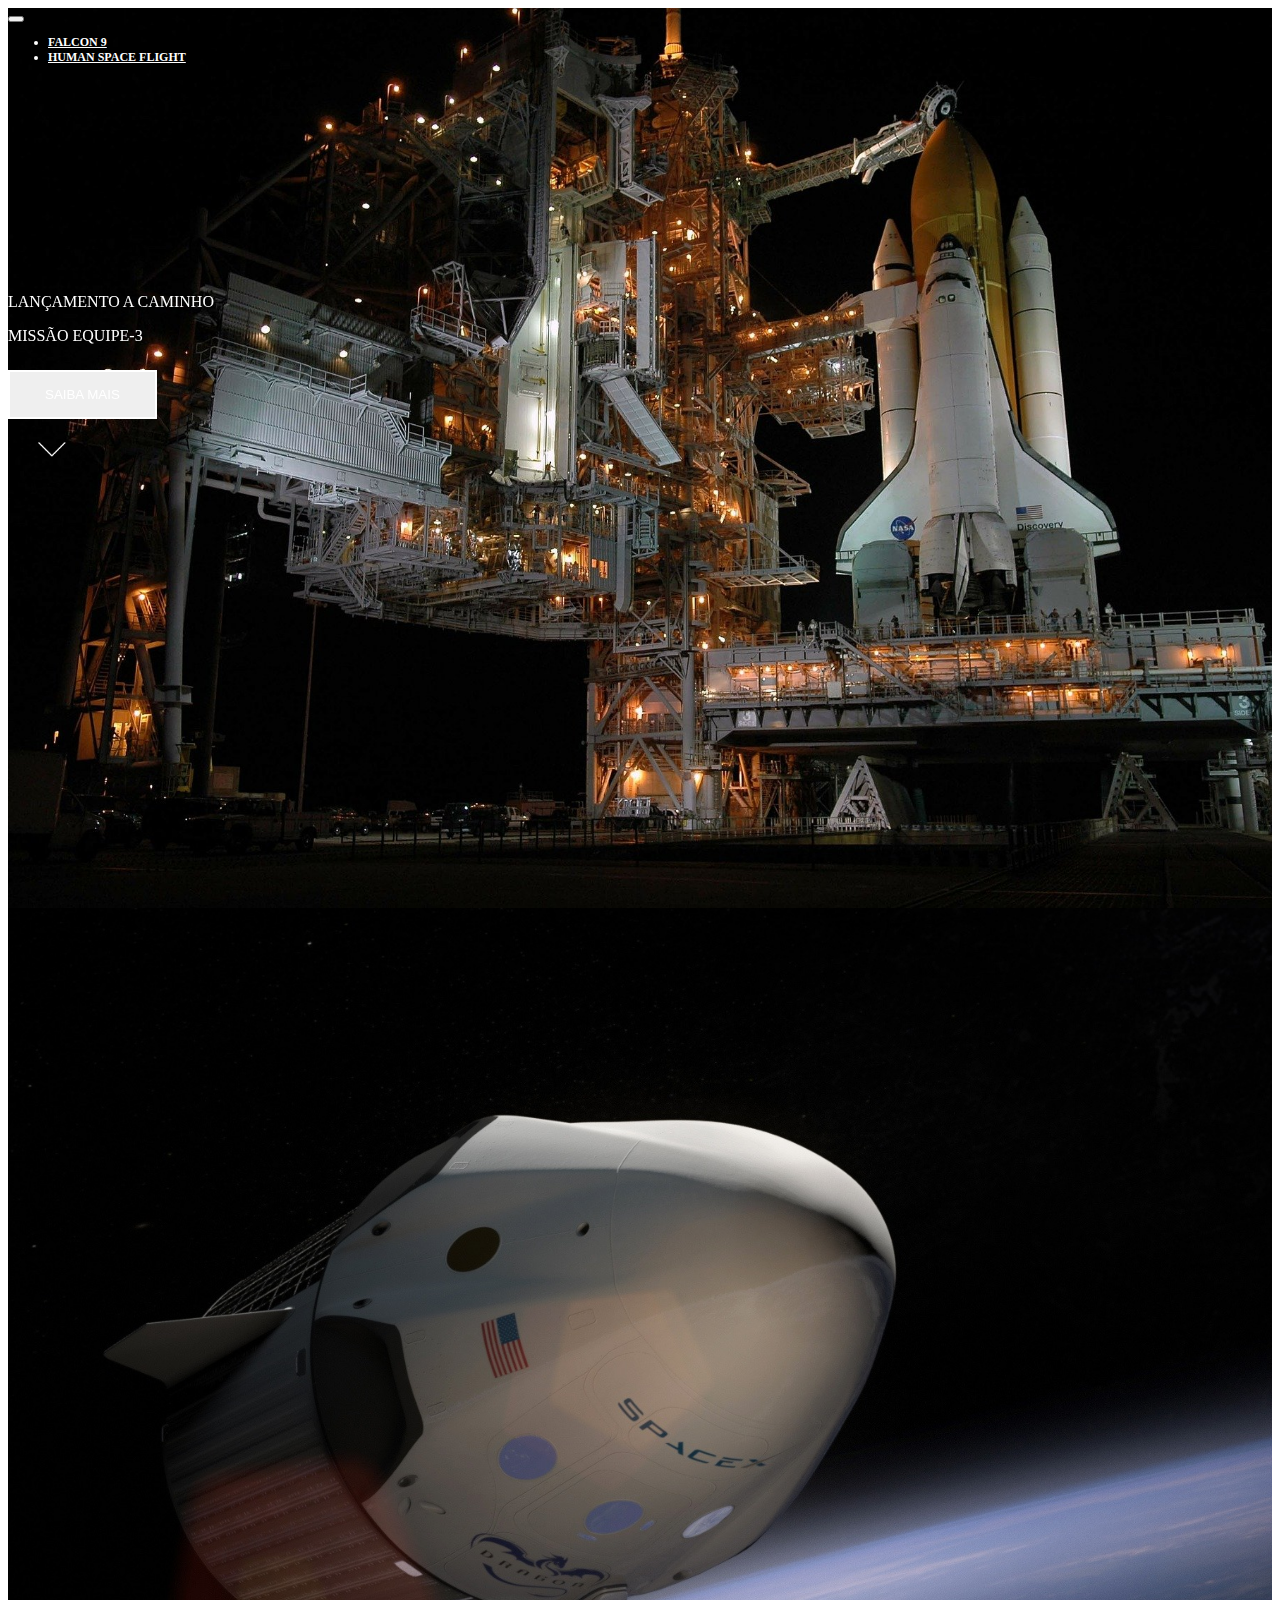
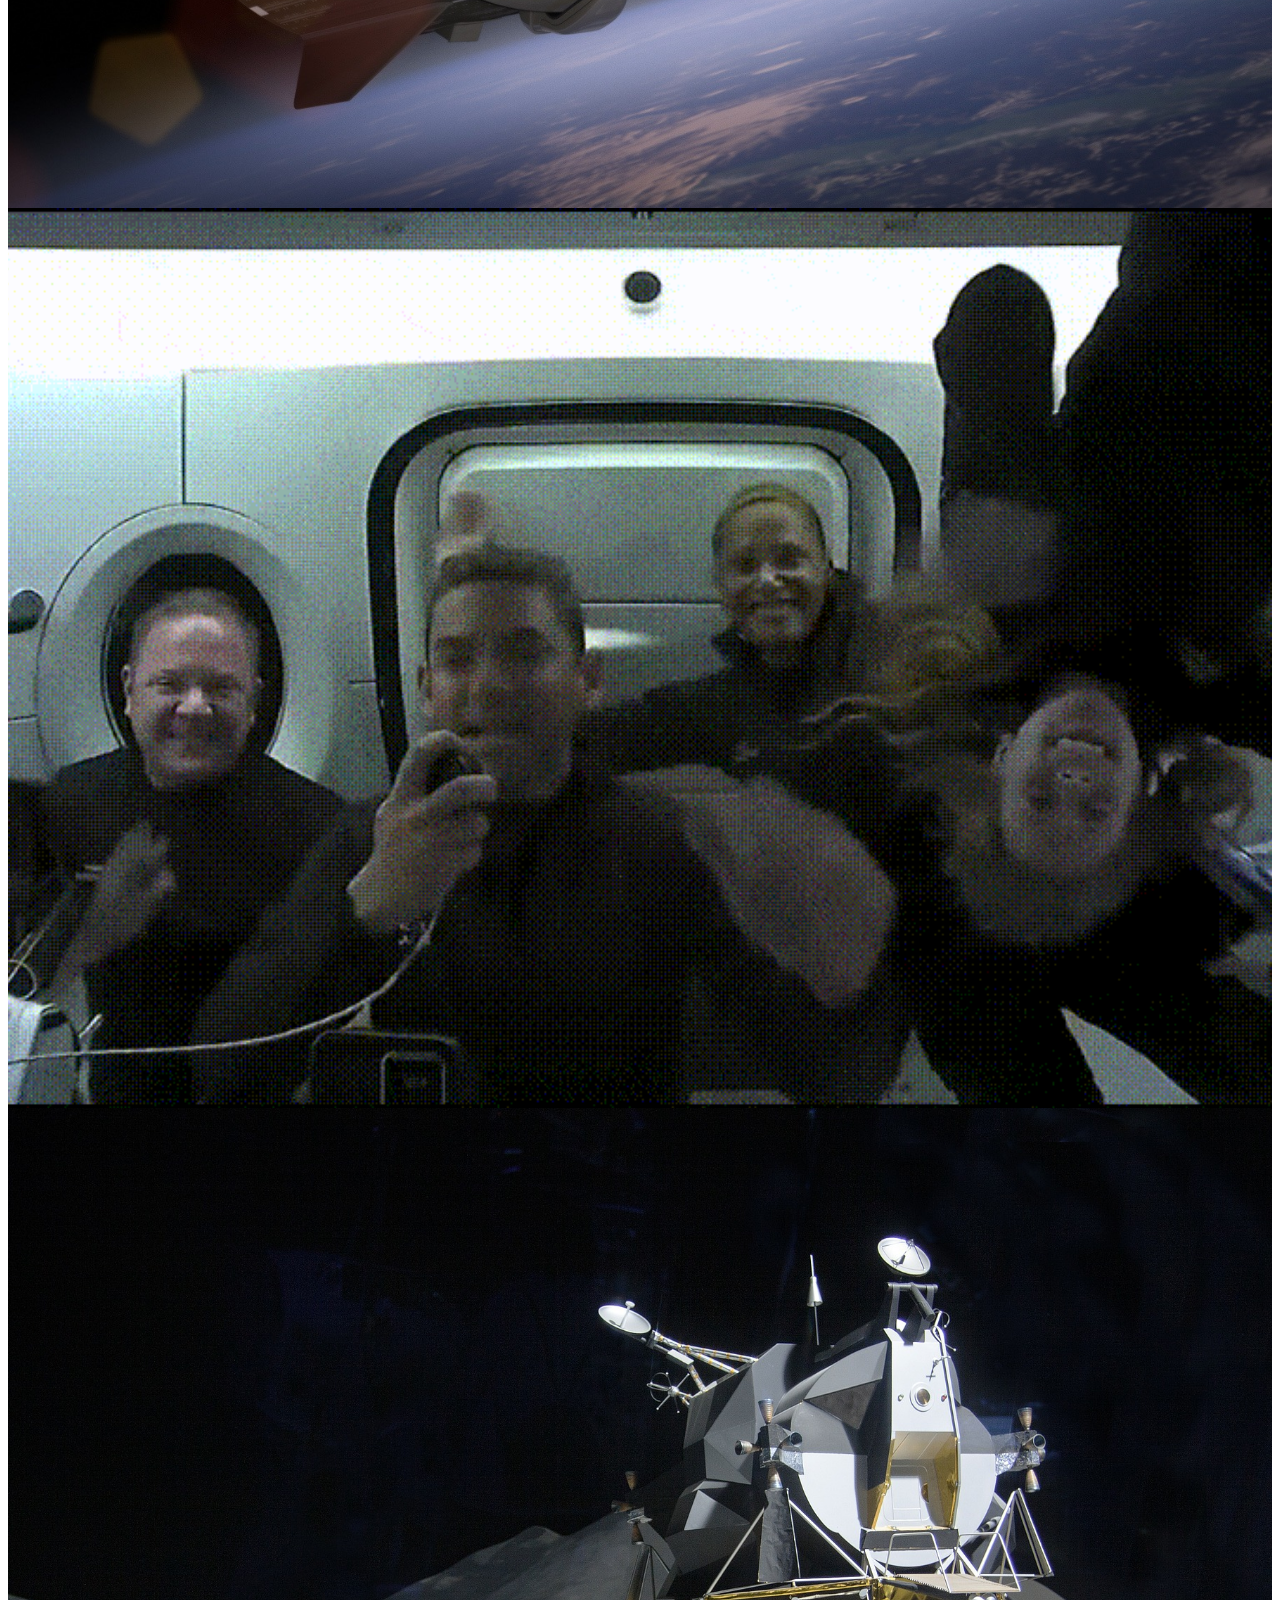
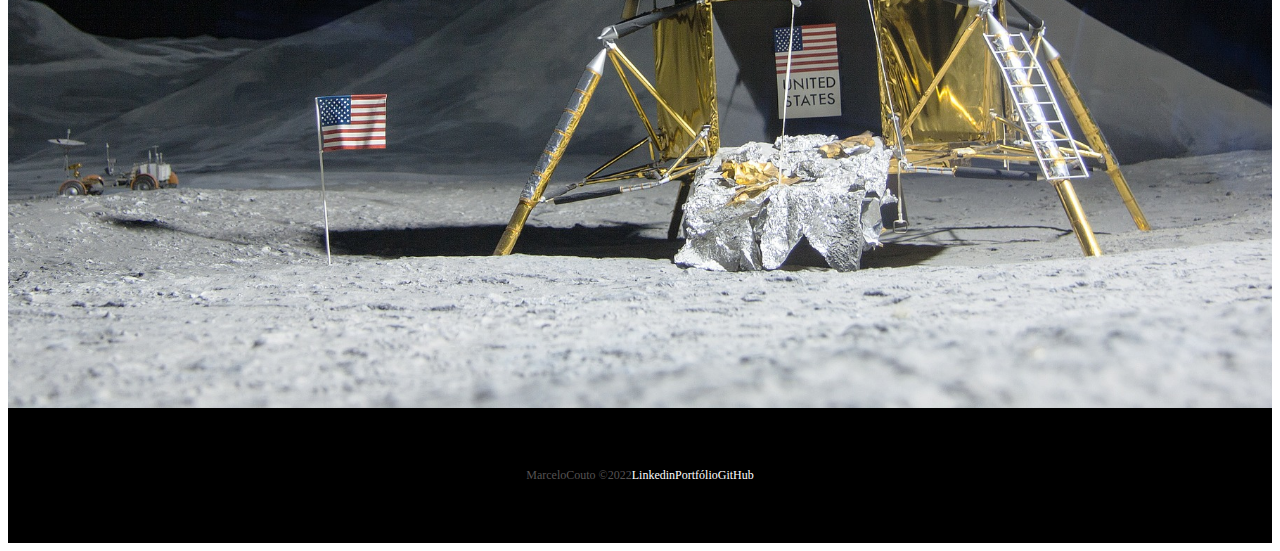
<file: index.html>
<!DOCTYPE html>
<html lang="pt-br">

<head>
  <meta charset="UTF-8">
  <meta http-equiv="X-UA-Compatible" content="IE=edge">
  <meta name="viewport" content="width=device-width, initial-scale=1.0">

  <!--Bootstrap Css-->
  <link href="https://cdn.jsdelivr.net/npm/bootstrap@5.1.3/dist/css/bootstrap.min.css" rel="stylesheet"
    integrity="sha384-1BmE4kWBq78iYhFldvKuhfTAU6auU8tT94WrHftjDbrCEXSU1oBoqyl2QvZ6jIW3" crossorigin="anonymous">

  <!--Lib Text Css-->
  <link rel="stylesheet" href="https://unpkg.com/aos@next/dist/aos.css" />

  <!--Favicon-->
  <link rel="shortcut icon" href="./images/rocket-fill.svg" type="image/x-icon">

  <!--Link do Css-->
  <link rel="stylesheet" href="./css/style.css">

  <title>SpaceX - Home</title>
</head>

<body>

  <div class="container-fluid container00 container01">
    <div class="container">
      <header class="header">
        <nav class="navbar navbar-expand-lg navbar-dark bg-transparent pt-4">
          <div class="container-fluid">
            <button class="navbar-toggler" type="button" data-bs-toggle="collapse" data-bs-target="#navbarNav"
              aria-controls="navbarNav" aria-expanded="false" aria-label="Toggle navigation">
              <span class="navbar-toggler-icon"></span>
            </button>
            <div class="collapse navbar-collapse" id="navbarNav">
              <ul class="navbar-nav">
                <li class="nav-item">
                  <a class="nav-link active" aria-current="page" href="/falcon9.html" id="navItem">FALCON 9</a>
                </li>
                <li class="nav-item">
                  <a class="nav-link active" href="/humanSpaceflight.html" id="navItem">HUMAN SPACE FLIGHT</a>
                </li>
              </ul>
            </div>
        </nav>
      </header>
    </div>

    <div class="container titlePadding" data-aos="fade-up" data-aos-duration="1500">
      <p class="h5" id="launchComing">LANÇAMENTO A CAMINHO</p>

      <P class="h1 mediumTitle">MISSÃO EQUIPE-3</P>

      <button type="button" class="btn btn-outline-light mt-5" id="button">SAIBA MAIS</button>

      <div class="container text-center">
        <img src="./images/home/arrowDown.gif" alt="arrowDown" class="arrowDown">
      </div>
    </div>
  </div>

  <div class="container-fluid container00 container02">
    <div class="container titlePadding" data-aos="fade-right" data-aos-duration="1500">
      <p class="h5" id="launchComing">MISSÃO CONCLUÍDA</p>

      <P class="h1 shortTitle">MISSÃO EQUIPE-2 RETORNOU PARA A TERRA</P>

      <button type="button" class="btn btn-outline-light mt-5" id="button">SAIBA MAIS</button>
    </div>
  </div>

  <div class="container-fluid container00 container03">
    <div class="container titlePadding" data-aos="fade-down" data-aos-duration="1500">
      <p class="h5" id="launchComing">MISSÃO CONCLUÍDA</p>

      <P class="h1 shortTitle">DRAGON RETORNOU PARA A TERRA</P>

      <button type="button" class="btn btn-outline-light mt-5" id="button">SAIBA MAIS</button>
    </div>
  </div>

  <div class="container-fluid container00 container04">
    <div class="container titlePadding" data-aos="fade-down-right" data-aos-duration="1500">
      <p class="h1 mediumTitle">STARSHIP POUSA ASTRONAUTAS DA NASA NA LUA</p>

      <button type="button" class="btn btn-outline-light mt-5" id="button">SAIBA MAIS</button>
    </div>
  </div>

  <footer class="container-fluid footer">
    <span class="me-4 copyright">MarceloCouto &copy;2022</span>
    <a href="https://www.linkedin.com/in/marcelo-couto-alm" target="blank" class="me-4">Linkedin</a>
    <a href="https://marcelo-couto.web.app/" target="blank" class="me-4">Portfólio</a>
    <a href="https://github.com/marcelocouto-alm" target="blank" class="me-4">GitHub</a>
  </footer>

  <!--Bootstrap Script-->
  <script src="https://cdn.jsdelivr.net/npm/bootstrap@5.1.3/dist/js/bootstrap.bundle.min.js"
    integrity="sha384-ka7Sk0Gln4gmtz2MlQnikT1wXgYsOg+OMhuP+IlRH9sENBO0LRn5q+8nbTov4+1p" crossorigin="anonymous">
  </script>

  <!--Lib Text Script-->
  <script src="https://unpkg.com/aos@next/dist/aos.js"></script>
  <script>
    AOS.init();
  </script>

</body>

</html>
</file>
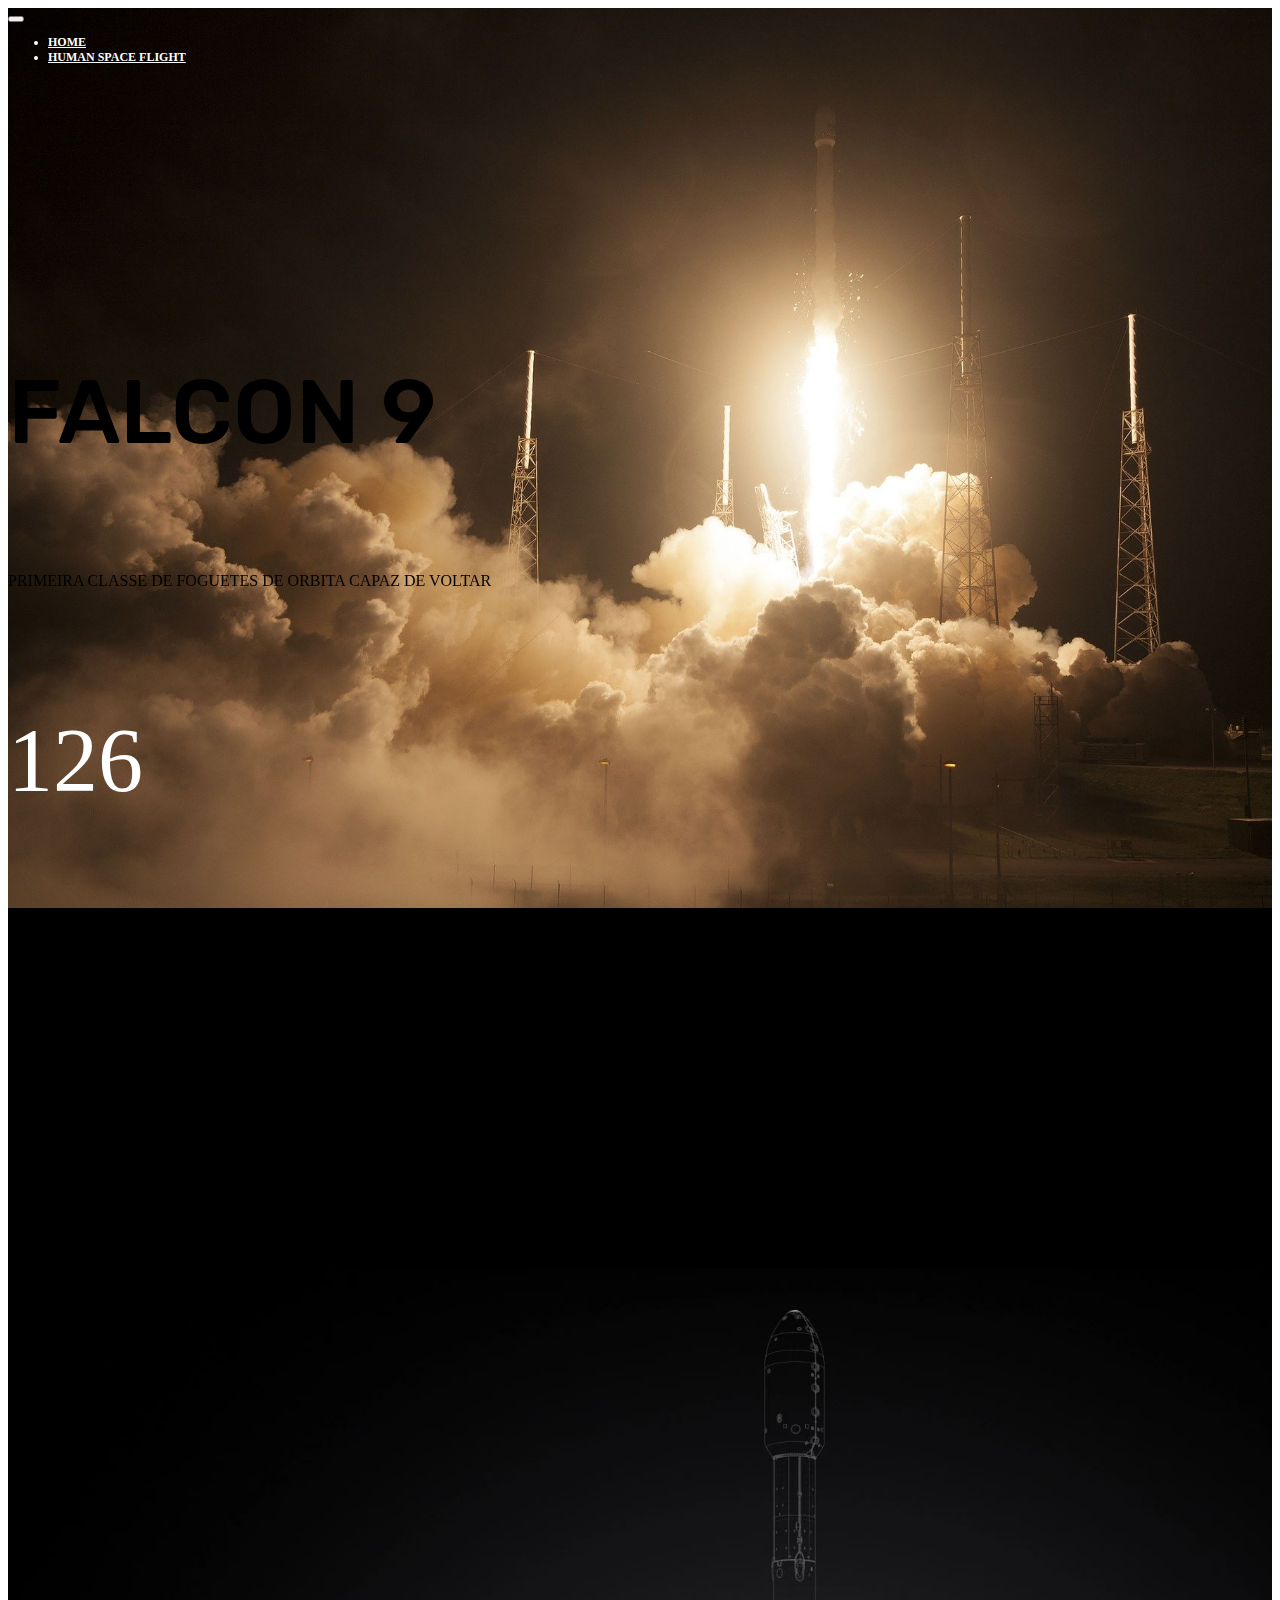
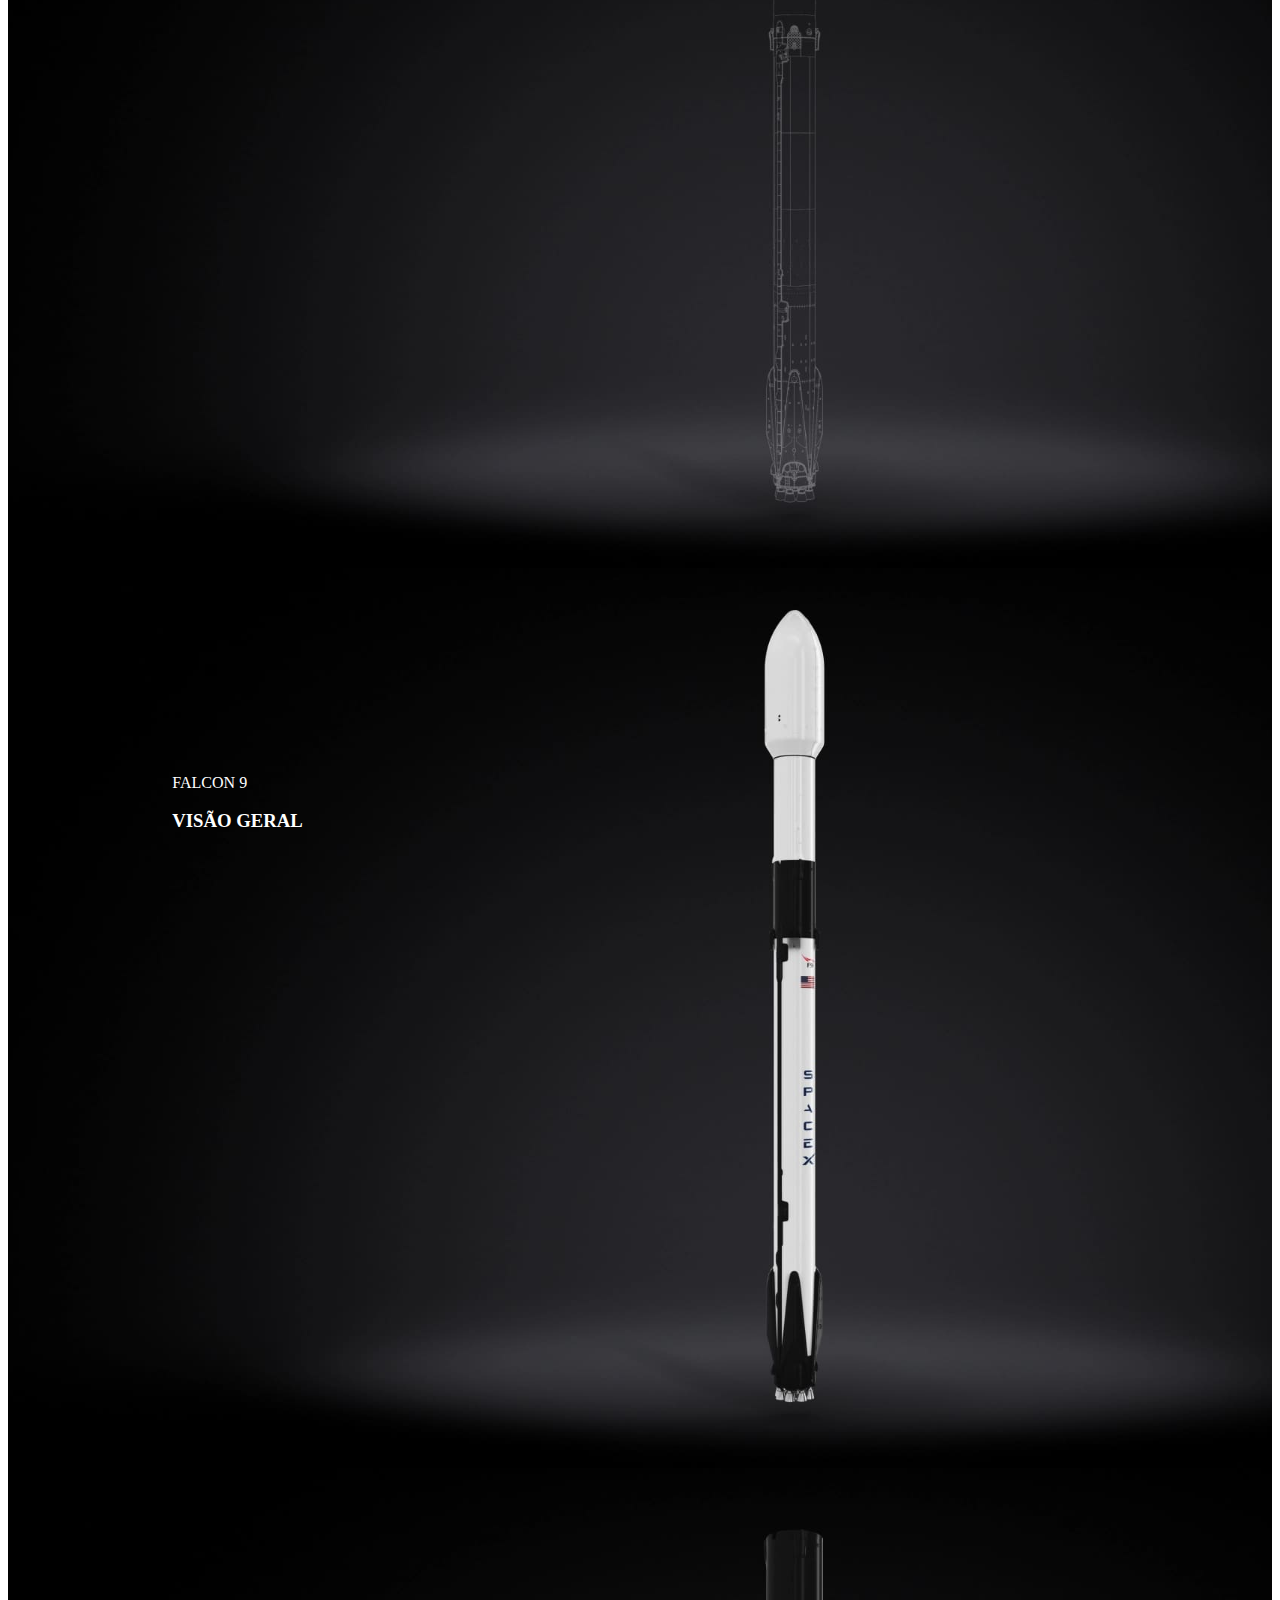
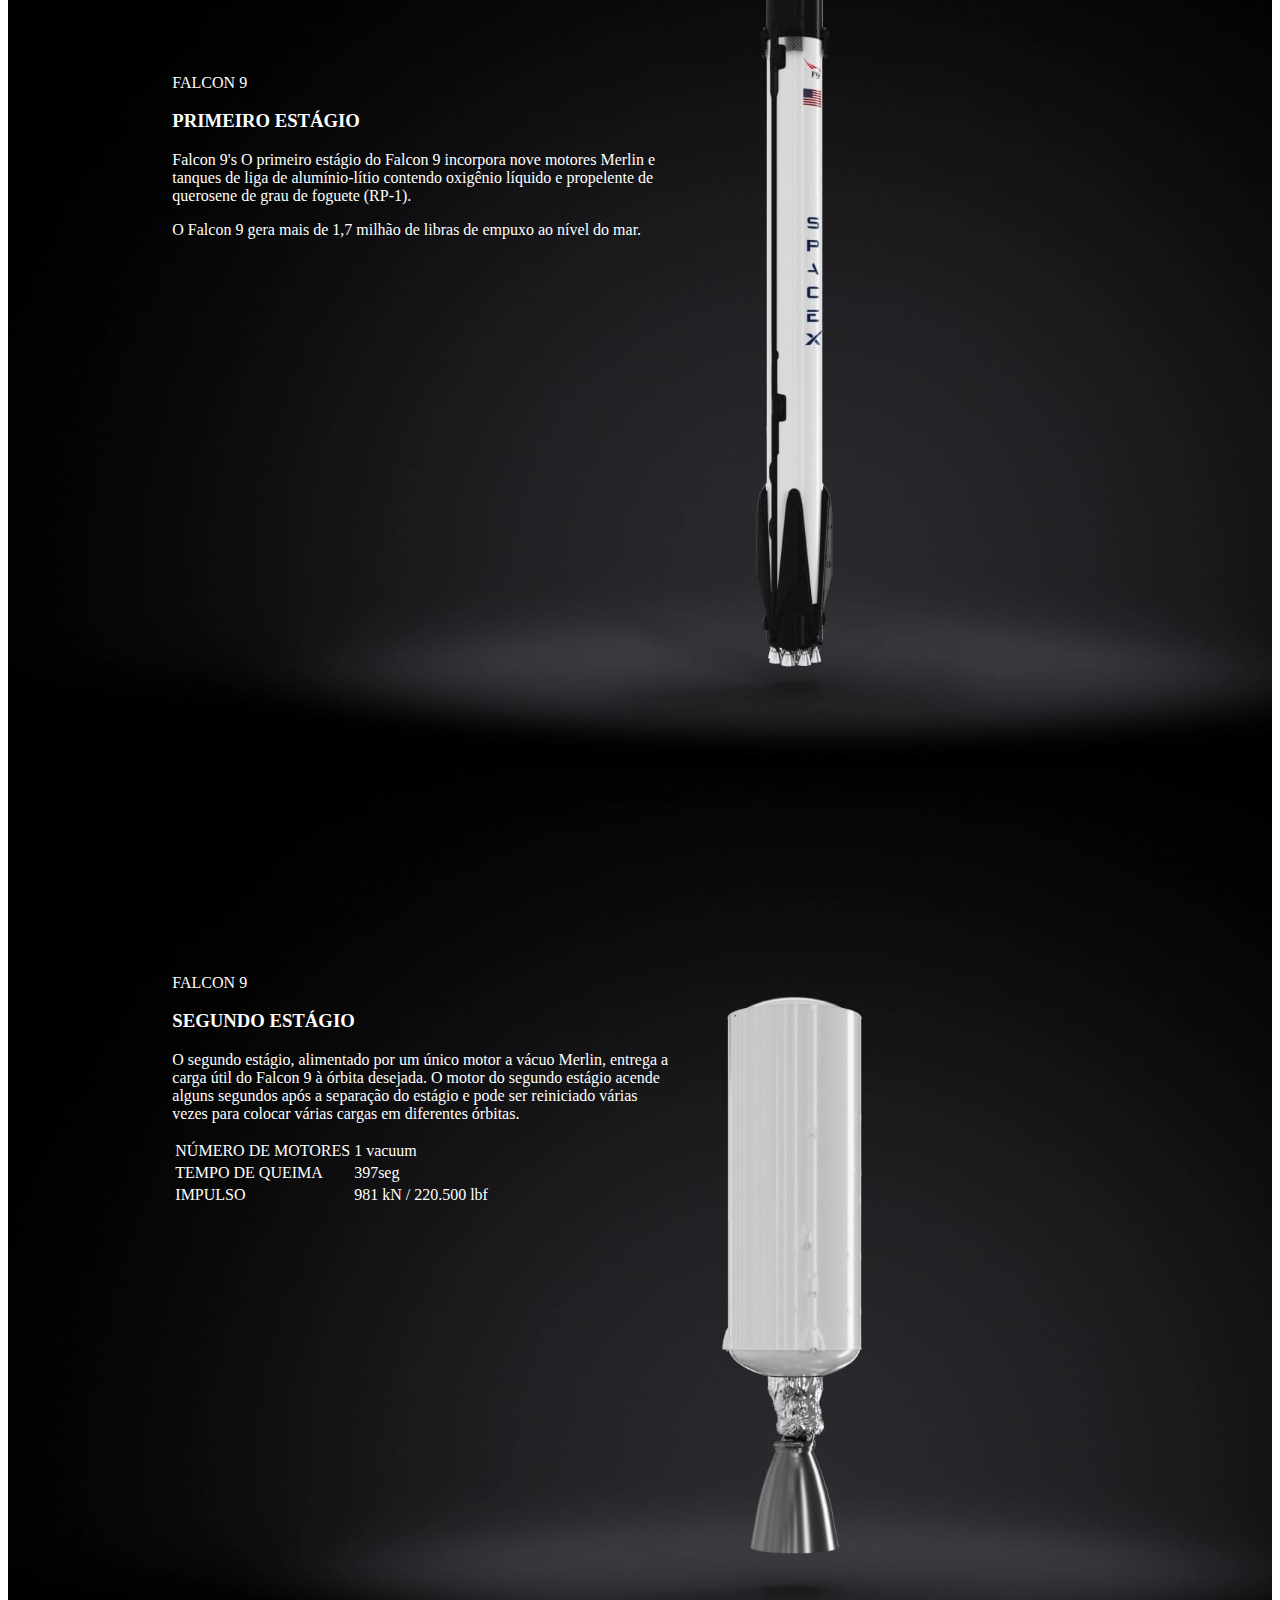
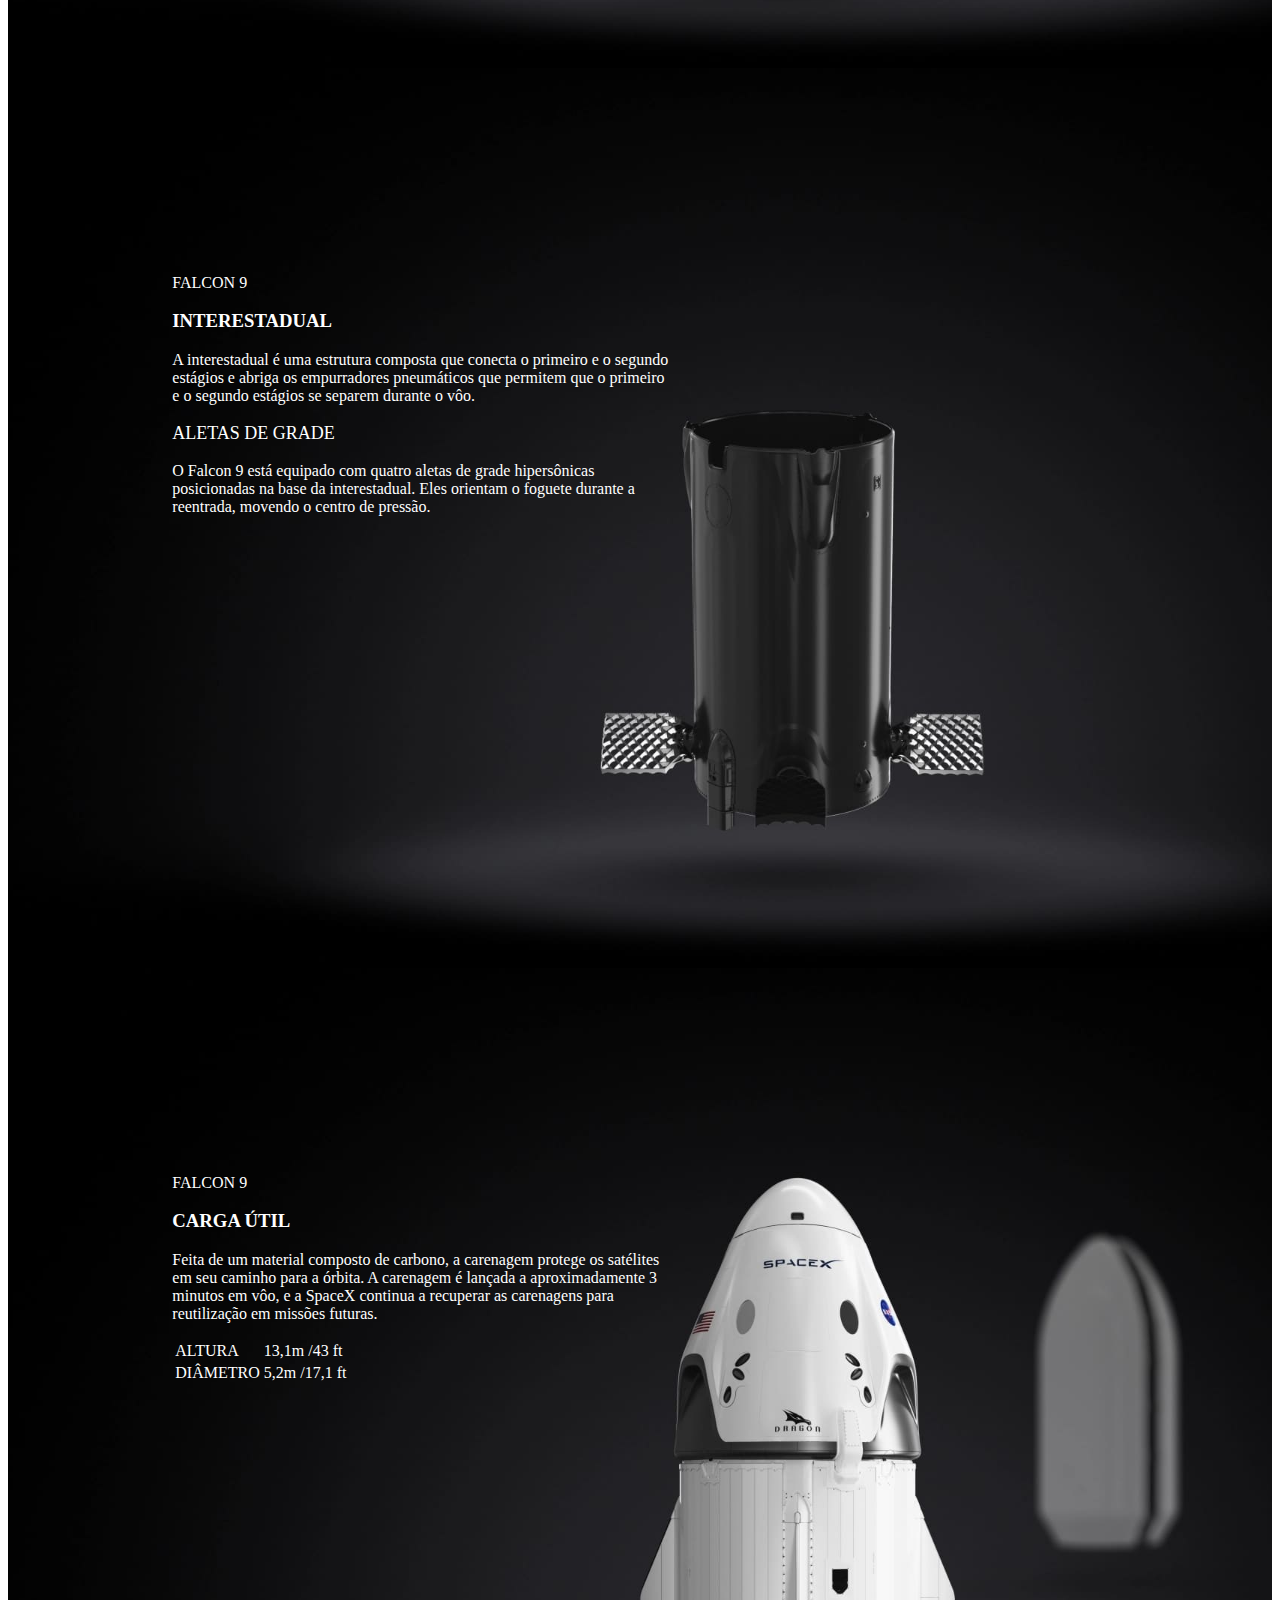
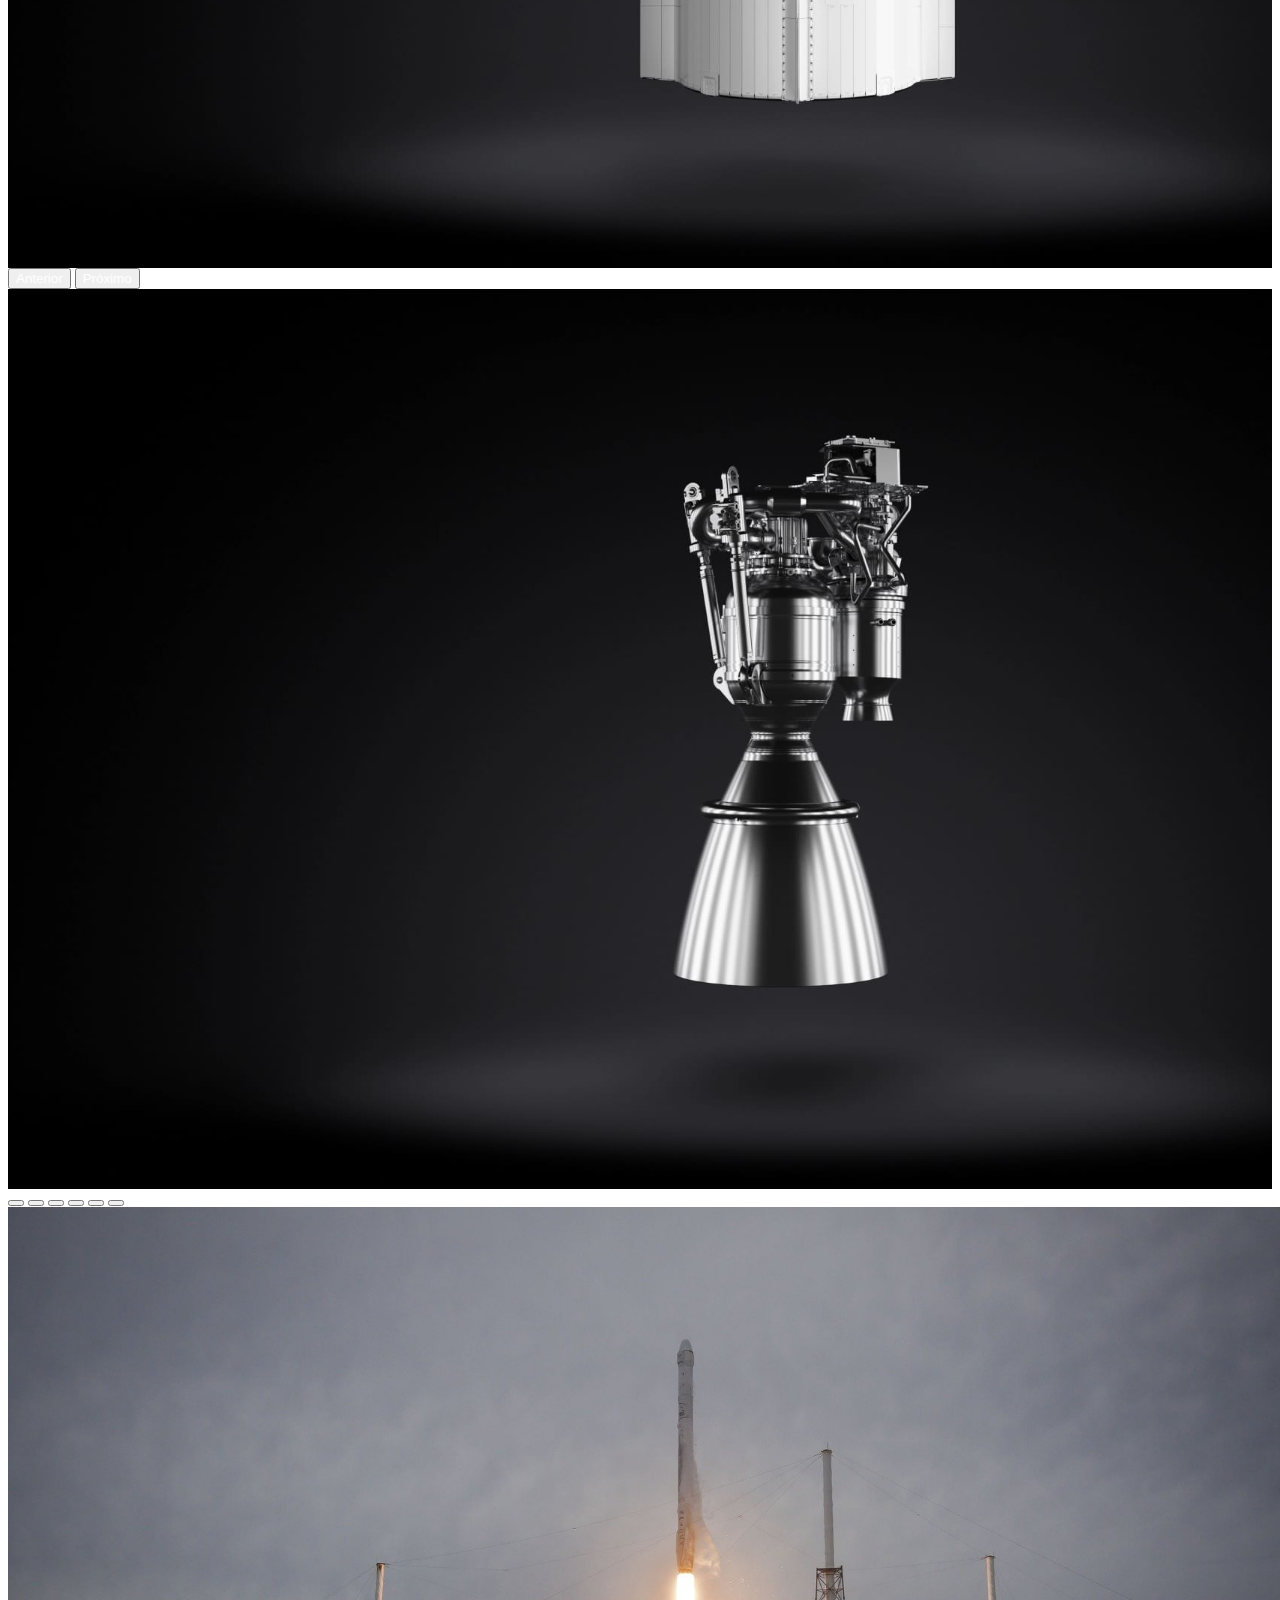
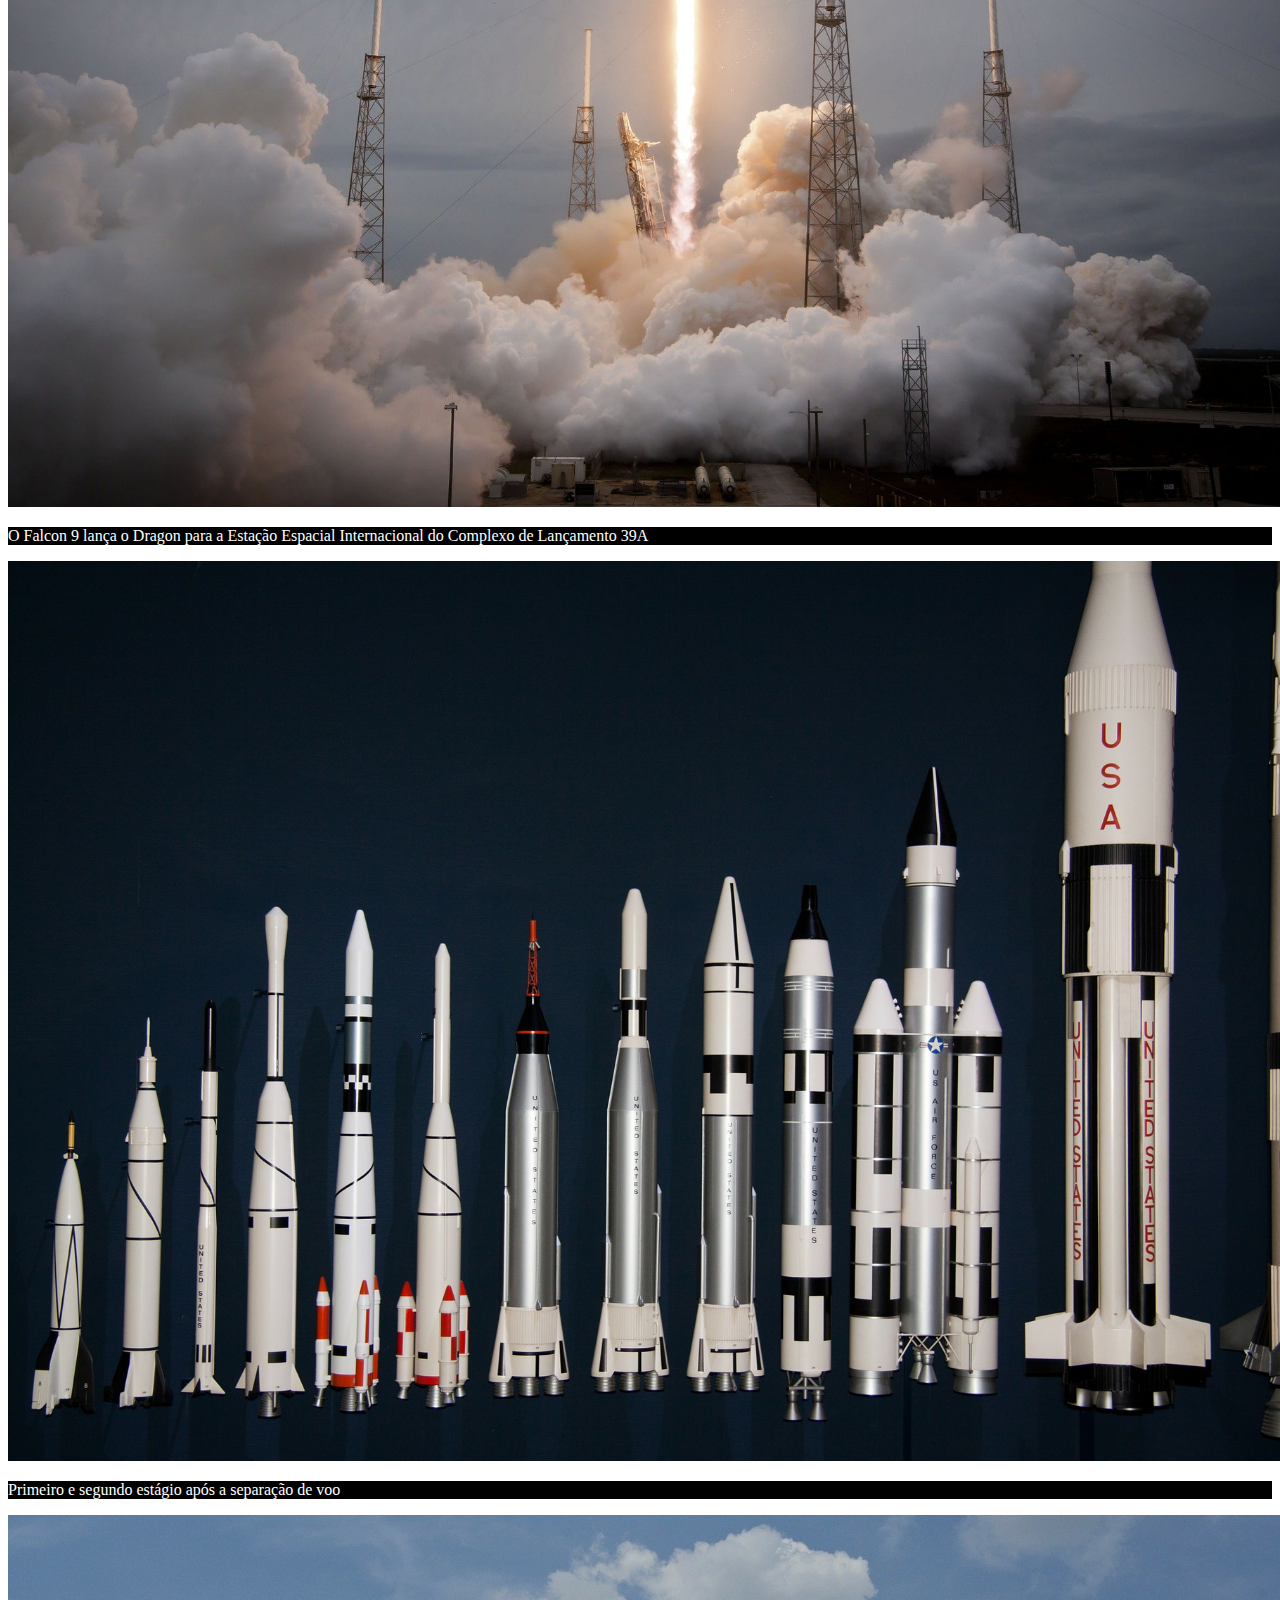
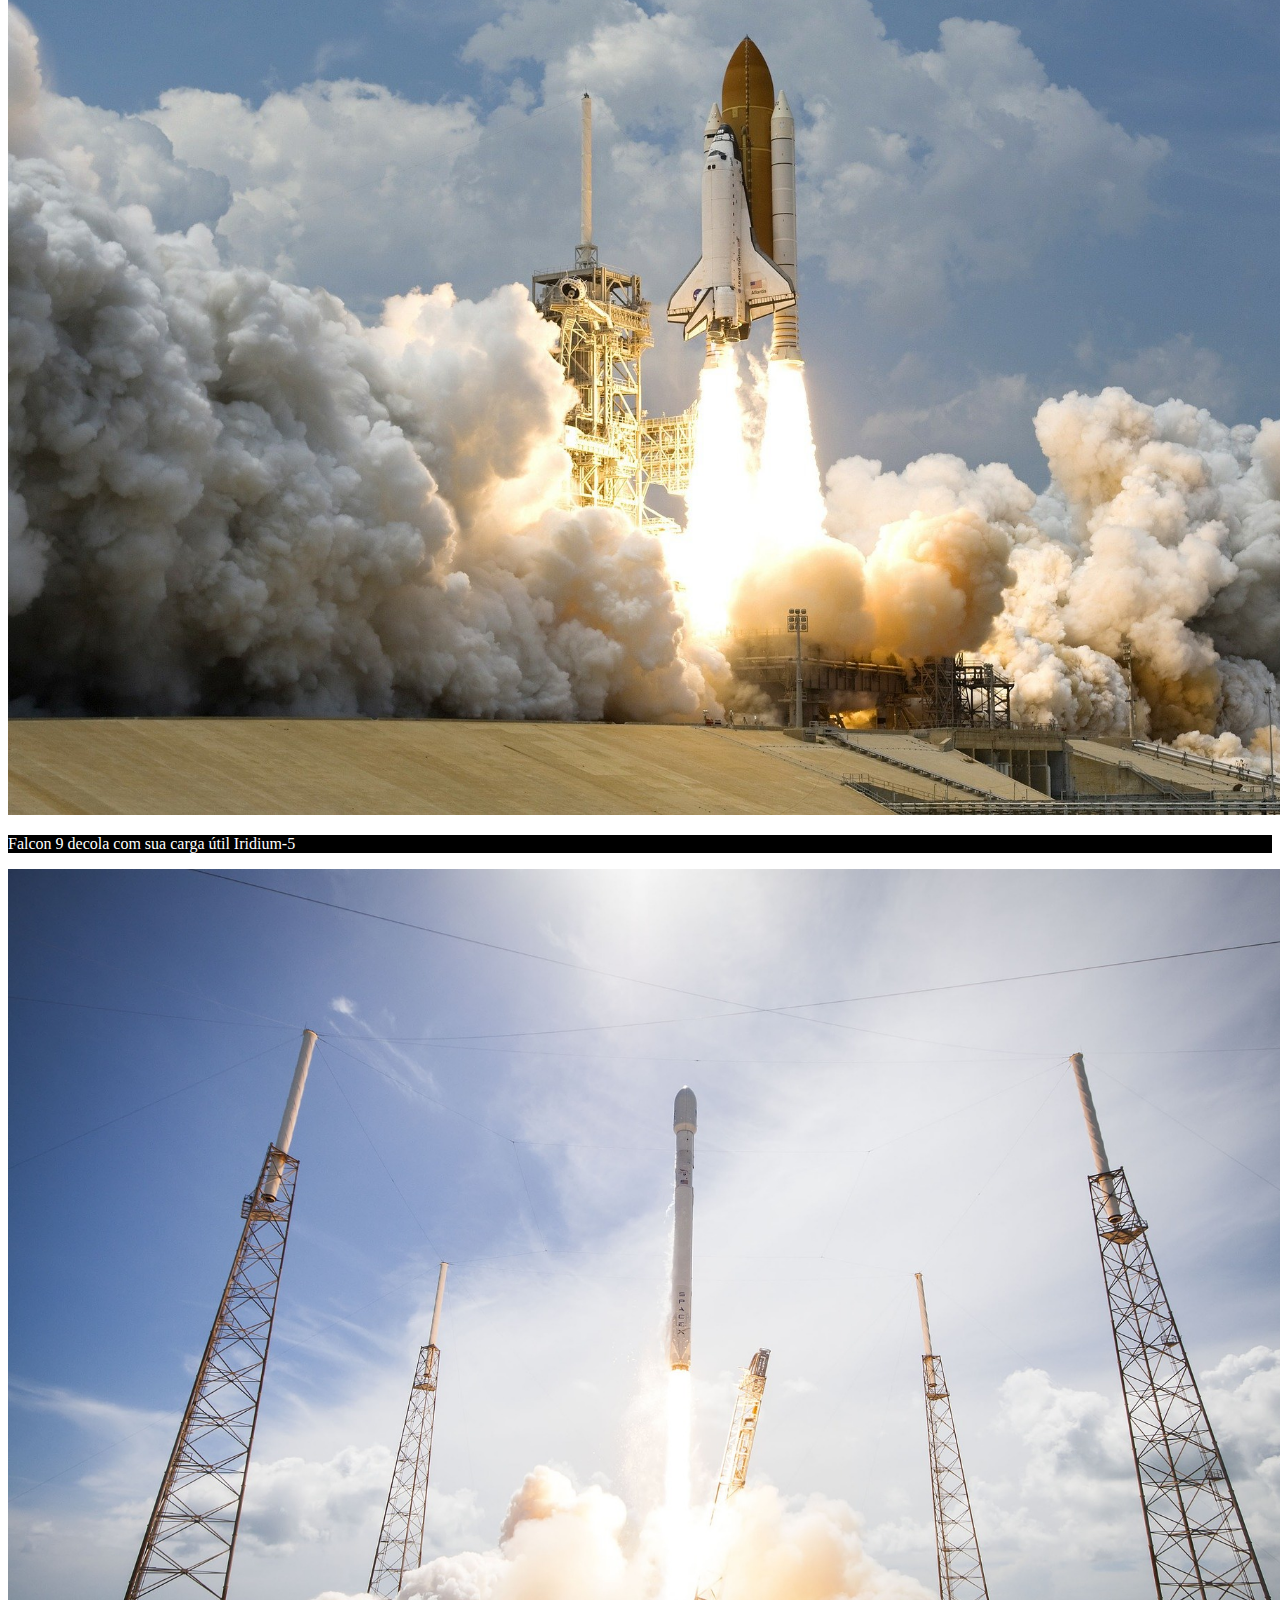
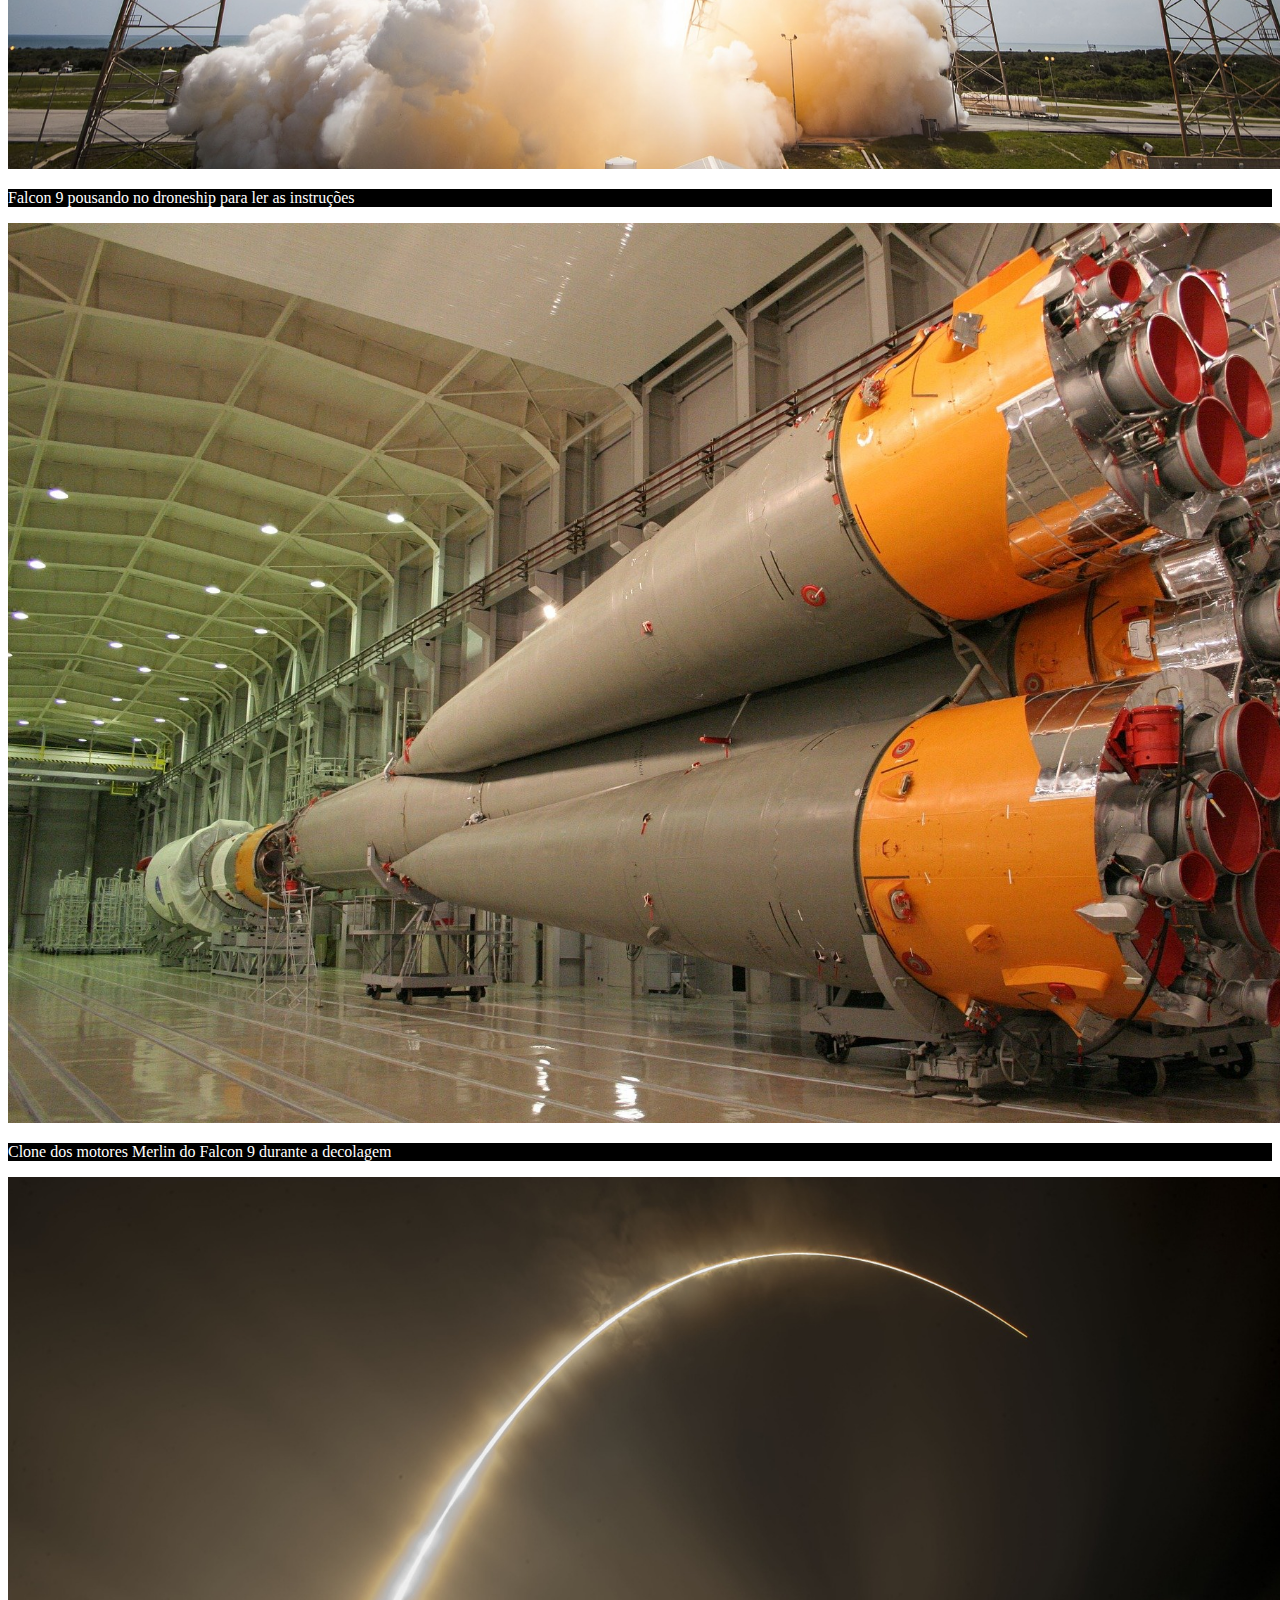
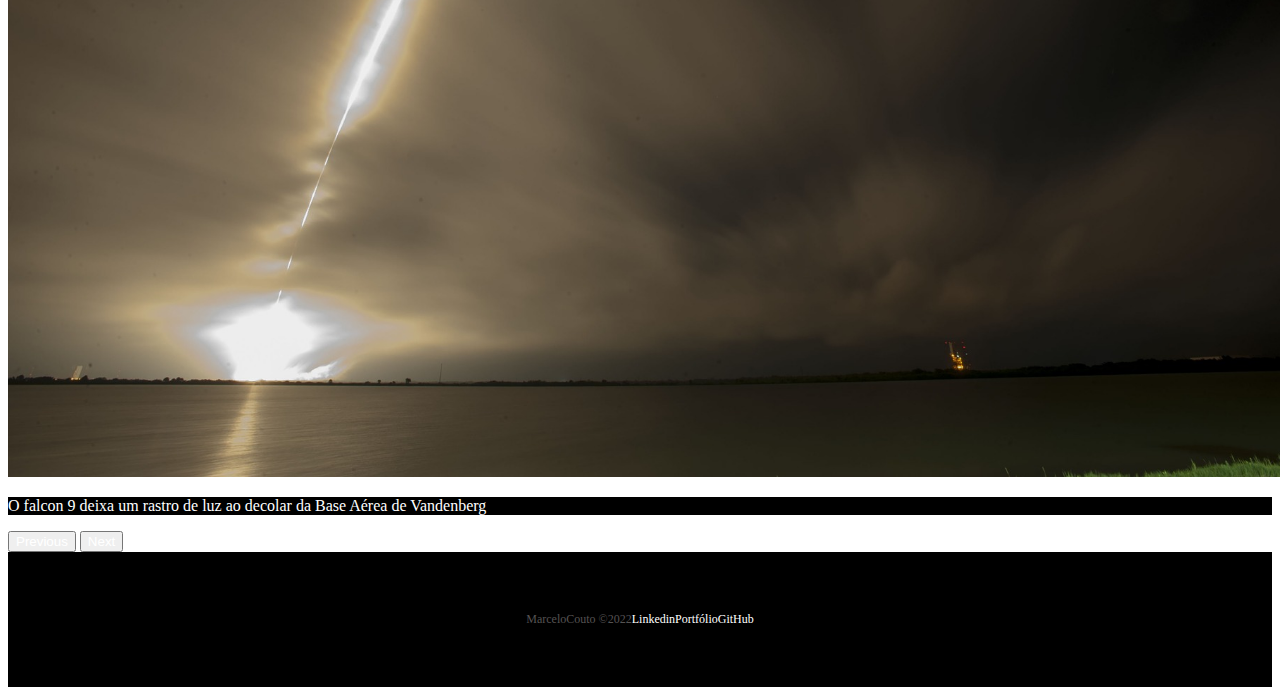
<file: falcon9.html>
<!DOCTYPE html>
<html lang="pt-br">

<head>
  <meta charset="UTF-8">
  <meta http-equiv="X-UA-Compatible" content="IE=edge">
  <meta name="viewport" content="width=device-width, initial-scale=1.0">

  <!--Bootstrap Css-->
  <link href="https://cdn.jsdelivr.net/npm/bootstrap@5.1.3/dist/css/bootstrap.min.css" rel="stylesheet"
    integrity="sha384-1BmE4kWBq78iYhFldvKuhfTAU6auU8tT94WrHftjDbrCEXSU1oBoqyl2QvZ6jIW3" crossorigin="anonymous">

  <!--Lib Text Css-->
  <link rel="stylesheet" href="https://unpkg.com/aos@next/dist/aos.css" />

  <!--Favicon-->
  <link rel="shortcut icon" href="./images/rocket-fill.svg" type="image/x-icon">

  <!--Link do Css-->
  <link rel="stylesheet" href="./css/style.css">

  <title>Falcon 9</title>
</head>

<body>

  <div class="container-fluid container00 container05">
    <div class="container">
      <header class="header">
        <nav class="navbar navbar-expand-lg navbar-dark bg-transparent pt-4">
          <div class="container-fluid">
            <button class="navbar-toggler" type="button" data-bs-toggle="collapse" data-bs-target="#navbarNav"
              aria-controls="navbarNav" aria-expanded="false" aria-label="Toggle navigation">
              <span class="navbar-toggler-icon"></span>
            </button>
            <div class="collapse navbar-collapse" id="navbarNav">
              <ul class="navbar-nav">
                <li class="nav-item">
                  <a class="nav-link active" aria-current="page" href="/index.html" id="navItem">HOME</a>
                </li>
                <li class="nav-item">
                  <a class="nav-link active" href="/humanSpaceflight.html" id="navItem">HUMAN SPACE FLIGHT</a>
                </li>
              </ul>
            </div>
        </nav>
      </header>
    </div>

    <div class="container text-center titleContent" data-aos="fade-up" data-aos-duration="1500">
      <p class="h1 titleFalcon9">FALCON 9</p>
      <p class="h5 subTitleFalcon9">PRIMEIRA CLASSE DE FOGUETES DE ORBITA CAPAZ DE VOLTAR</p>

    </div>
  </div>

  <div class="container-fluid numbers">
    <div class="row text-center">
      <div class="col-sm col1">
        <p class="h1 titleNumb" data-aos="flip-left" data-aos-duration="1500">126</p>

        <p class="subTitleNumb" data-aos="flip-left" data-aos-duration="2000">LANÇAMENTOS TOTAIS</p>
      </div>
      <div class="col">
        <p class="h1 titleNumb" data-aos="flip-left" data-aos-duration="1500">86</p>

        <p class="subTitleNumb" data-aos="flip-left" data-aos-duration="2000">DESEMBARQUE TOTAIS</p>
      </div>
      <div class="col-sm col3">
        <p class="h1 titleNumb" data-aos="flip-left" data-aos-duration="1500">68</p>

        <p class="subTitleNumb" data-aos="flip-left" data-aos-duration="2000">FOGUETES RECUPERADOS</p>
      </div>
    </div>
  </div>

  <div class="container-fluid container00 container06">
    <div class="container containerFalcon9Desc">
      <p class="falcon9Desc" data-aos="fade-right" data-aos-duration="1500">O Falcon 9 é um foguete reutilizável de dois
        estágios projetado e fabricado pela SpaceX
        para o
        transporte confiável e seguro de pessoas e cargas úteis para a órbita da Terra e além. Falcon 9 é o
        primeiro foguete reutilizável de classe orbital do mundo. A capacidade de reutilização permite que a
        SpaceX refile as partes mais caras do foguete, o que, por sua vez, reduz o custo do acesso ao espaço.</p>
    </div>
  </div>

  <div id="carouselExampleInterval" class="carousel slide" data-bs-ride="carousel">
    <div class="carousel-inner">
      <div class="carousel-item active container00 carrossel01" data-bs-interval="3000000">
        <div class="container" id="overViewPosition">
          <p class="subTitleOvewView">FALCON 9</p>
          <h3 class="titleOverView">VISÃO GERAL</h3>
          <table class="table" id="widthTable">
            <tbody>
              <tr data-aos="fade-right" data-aos-duration="1500">
                <td>ALTURA</td>
                <td class="text-end">70 m<span class="corEscuraTxt">/ 229.6 f</span></td>
              </tr>
              <tr data-aos="fade-right" data-aos-duration="1200">
                <td>DIAMETRO</td>
                <td class="text-end">3.7 m<span class="corEscuraTxt"> / 12 ft</span></td>
              </tr>
              <tr data-aos="fade-right" data-aos-duration="1500">
                <td>MASSA</td>
                <td class="text-end">549,054 kg<span class="corEscuraTxt"> / 1,207,920 lb</span></td>
              </tr>
              <tr data-aos="fade-right" data-aos-duration="1400">
                <td>CARGA MÁXIMA PARA LEO</td>
                <td class="text-end">22,800 kg<span class="corEscuraTxt"> / 50,265 lb</span></td>
              </tr>
              <tr data-aos="fade-right" data-aos-duration="1600">
                <td>CARGA MÁXIMA PARA GTO</td>
                <td class="text-end">8,300 kg<span class="corEscuraTxt"> / 18,300 lb</span></td>
              </tr>
              <tr data-aos="fade-right" data-aos-duration="1300">
                <td>CARGA MÁXIMA PARA MARTE</td>
                <td class="text-end">4,020 kg<span class="corEscuraTxt"> / 8,860 lb</span></td>
              </tr>
            </tbody>
          </table>
        </div>
      </div>
      <div class="carousel-item container00 carrossel02" data-bs-interval="3000000">
        <div class="container" id="overViewPosition">
          <p class="subTitleOvewView">FALCON 9</p>
          <h3 class="titleOverView">PRIMEIRO ESTÁGIO</h3>
          <p>
            Falcon 9's O primeiro estágio do Falcon 9 incorpora nove motores Merlin e tanques de liga de
            alumínio-lítio
            contendo oxigênio líquido e propelente de querosene de grau de foguete (RP-1).
          </p>
          <p>
            O Falcon 9 gera mais de 1,7 milhão de libras de empuxo ao nível do mar.
          </p>
        </div>
      </div>
      <div class="carousel-item container00 carrossel03" data-bs-interval="3000000">
        <div class="container" id="overViewPosition">
          <p class="subTitleOvewView">FALCON 9</p>
          <h3 class="titleOverView">SEGUNDO ESTÁGIO</h3>
          <p>
            O segundo estágio, alimentado por um único motor a vácuo Merlin, entrega a carga útil do Falcon
            9 à órbita desejada. O motor do segundo estágio acende alguns segundos após a separação do
            estágio e pode ser reiniciado várias vezes para colocar várias cargas em diferentes órbitas.
          </p>
          <table class="table" id="widthTable">
            <tbody>
              <tr>
                <td>NÚMERO DE MOTORES</td>
                <td class="text-end">1 vacuum</td>
              </tr>
              <tr>
                <td>TEMPO DE QUEIMA</td>
                <td class="text-end">397seg</td>
              </tr>
              <tr>
                <td>IMPULSO</td>
                <td class="text-end">981 kN <span>/ 220.500 lbf</span></td>
              </tr>
            </tbody>
          </table>
        </div>
      </div>
      <div class="carousel-item container00 carrossel04" data-bs-interval="2000000">
        <div class="container" id="overViewPosition">
          <p class="subTitleOvewView">FALCON 9</p>
          <h3 class="titleOverView">INTERESTADUAL</h3>
          <p>
            A interestadual é uma estrutura composta que conecta o primeiro e o segundo estágios e abriga os
            empurradores pneumáticos que permitem que o primeiro e o segundo estágios se separem durante o
            vôo.
          </p>
          <p style="font-size: 18px;">ALETAS DE GRADE</p>
          <p>
            O Falcon 9 está equipado com quatro aletas de grade hipersônicas posicionadas na base da
            interestadual. Eles orientam o foguete durante a reentrada, movendo o centro de pressão.
          </p>
        </div>
      </div>
      <div class="carousel-item container00 carrossel05" data-bs-interval="3000000">
        <div class="container" id="overViewPosition">
          <p class="subTitleOvewView">FALCON 9</p>
          <h3 class="titleOverView">CARGA ÚTIL</h3>
          <p>
            Feita de um material composto de carbono, a carenagem protege os satélites em seu caminho para a
            órbita. A carenagem é lançada a aproximadamente 3 minutos em vôo, e a SpaceX continua a
            recuperar as carenagens para reutilização em missões futuras.
          </p>
          <table class="table" id="widthTable">
            <tbody>
              <tr>
                <td>ALTURA</td>
                <td class=" text-end">13,1m <span>/43 ft</span></td>
              </tr>
              <tr>
                <td>DIÂMETRO</td>
                <td class=" text-end">5,2m <span>/17,1 ft</span></td>
              </tr>
            </tbody>
          </table>
        </div>
      </div>
    </div>
    <button class="carousel-control-prev" type="button" data-bs-target="#carouselExampleInterval" data-bs-slide="prev">
      <span class="carousel-control-prev-icon" aria-hidden="true"></span>
      <span class="visually-hidden">Anterior</span>
    </button>
    <button class="carousel-control-next" type="button" data-bs-target="#carouselExampleInterval" data-bs-slide="next">
      <span class="carousel-control-next-icon" aria-hidden="true"></span>
      <span class="visually-hidden">Próximo</span>
    </button>
  </div>

  <div class="container-fluid container00 container07">
    <div class="container" id="overViewPosition" data-aos="fade-up" data-aos-duration="1400">
      <p class="subTitleOvewView">FALCON 9</p>
      <h3 class="titleOverView">MERLIN</h3>
      <p>
        Merlin é uma família de motores de foguete desenvolvidos pela SpaceX para uso em seus veículos de
        lançamento Falcon 1, Falcon 9 e Falcon Heavy. Os motores Merlin usam querosene de grau de foguete (RP-1)
        e oxigênio líquido como propelentes de foguete em um ciclo de energia de gerador a gás. O motor Merlin
        foi originalmente projetado para recuperação e reutilização.
      </p>
      <table class="table" id="widthTable">
        <tbody>
          <tr>
            <td>PROPULSOR</td>
            <td class="text-end">LOX <span>/ RP-1</span></td>
          </tr>
          <tr>
            <td>IMPULSO</td>
            <td class=" text-end">845 kN <span>/ 190.000 lbf</span></td>
          </tr>
        </tbody>
      </table>
    </div>
  </div>

  <div id="carouselExampleCaptions" class="carousel slide carrosselSlide" data-bs-ride="carousel">
    <div class="carousel-indicators">
      <button type="button" data-bs-target="#carouselExampleCaptions" data-bs-slide-to="0" class="active"
        aria-current="true" aria-label="Slide 1"></button>
      <button type="button" data-bs-target="#carouselExampleCaptions" data-bs-slide-to="1"
        aria-label="Slide 2"></button>
      <button type="button" data-bs-target="#carouselExampleCaptions" data-bs-slide-to="2"
        aria-label="Slide 3"></button>
      <button type="button" data-bs-target="#carouselExampleCaptions" data-bs-slide-to="3"
        aria-label="Slide 4"></button>
      <button type="button" data-bs-target="#carouselExampleCaptions" data-bs-slide-to="4"
        aria-label="Slide 5"></button>
      <button type="button" data-bs-target="#carouselExampleCaptions" data-bs-slide-to="5"
        aria-label="Slide 6"></button>
    </div>
    <div class="carousel-inner">
      <div class="carousel-item active" data-bs-interval="1000000">
        <img src="./images/falcon9/09.jpg" class="d-block w-100" alt="...">
        <div class="carousel-caption d-md-block">
          <p class="carousselText">O Falcon 9 lança o Dragon para a Estação Espacial Internacional do Complexo
            de
            Lançamento 39A</p>
        </div>
      </div>
      <div class="carousel-item" data-bs-interval="2000000">
        <img src="./images/falcon9/10.jpg" class="d-block w-100" alt="...">
        <div class="carousel-caption d-md-block">
          <p class="carousselText">Primeiro e segundo estágio após a separação de voo</p>
        </div>
      </div>
      <div class="carousel-item" data-bs-interval="3000000">
        <img src="./images/falcon9/11.jpg" class="d-block w-100" alt="...">
        <div class="carousel-caption d-md-block">
          <p class="carousselText">Falcon 9 decola com sua carga útil Iridium-5</p>
        </div>
      </div>
      <div class="carousel-item" data-bs-interval="3000000">
        <img src="./images/falcon9/12.jpg" class="d-block w-100" alt="...">
        <div class="carousel-caption d-md-block">
          <p class="carousselText">Falcon 9 pousando no droneship para ler as instruções</p>
        </div>
      </div>
      <div class="carousel-item" data-bs-interval="3000000">
        <img src="./images/falcon9/13.jpg" class="d-block w-100" alt="...">
        <div class="carousel-caption d-md-block">
          <p class="carousselText">Clone dos motores Merlin do Falcon 9 durante a decolagem</p>
        </div>
      </div>
      <div class="carousel-item" data-bs-interval="3000000">
        <img src="./images/falcon9/14.jpg" class="d-block w-100" alt="...">
        <div class="carousel-caption d-md-block">
          <p class="carousselText">O falcon 9 deixa um rastro de luz ao decolar da Base Aérea de Vandenberg
          </p>
        </div>
      </div>
    </div>
    <button class="carousel-control-prev" type="button" data-bs-target="#carouselExampleCaptions" data-bs-slide="prev">
      <span class="carousel-control-prev-icon" aria-hidden="true"></span>
      <span class="visually-hidden">Previous</span>
    </button>
    <button class="carousel-control-next" type="button" data-bs-target="#carouselExampleCaptions" data-bs-slide="next">
      <span class="carousel-control-next-icon" aria-hidden="true"></span>
      <span class="visually-hidden">Next</span>
    </button>
  </div>

  <footer class="container-fluid footer">
    <span class="me-4 copyright">MarceloCouto &copy;2022</span>
    <a href="https://www.linkedin.com/in/marcelo-couto-alm" target="blank" class="me-4">Linkedin</a>
    <a href="https://marcelo-couto.web.app/" target="blank" class="me-4">Portfólio</a>
    <a href="https://github.com/marcelocouto-alm" target="blank" class="me-4">GitHub</a>
  </footer>

  <!--Bootstrap Script-->
  <script src="https://cdn.jsdelivr.net/npm/bootstrap@5.1.3/dist/js/bootstrap.bundle.min.js"
    integrity="sha384-ka7Sk0Gln4gmtz2MlQnikT1wXgYsOg+OMhuP+IlRH9sENBO0LRn5q+8nbTov4+1p" crossorigin="anonymous">
  </script>

  <!--Lib Text Script-->
  <script src="https://unpkg.com/aos@next/dist/aos.js"></script>
  <script>
    AOS.init();
  </script>
</body>

</html>
</file>
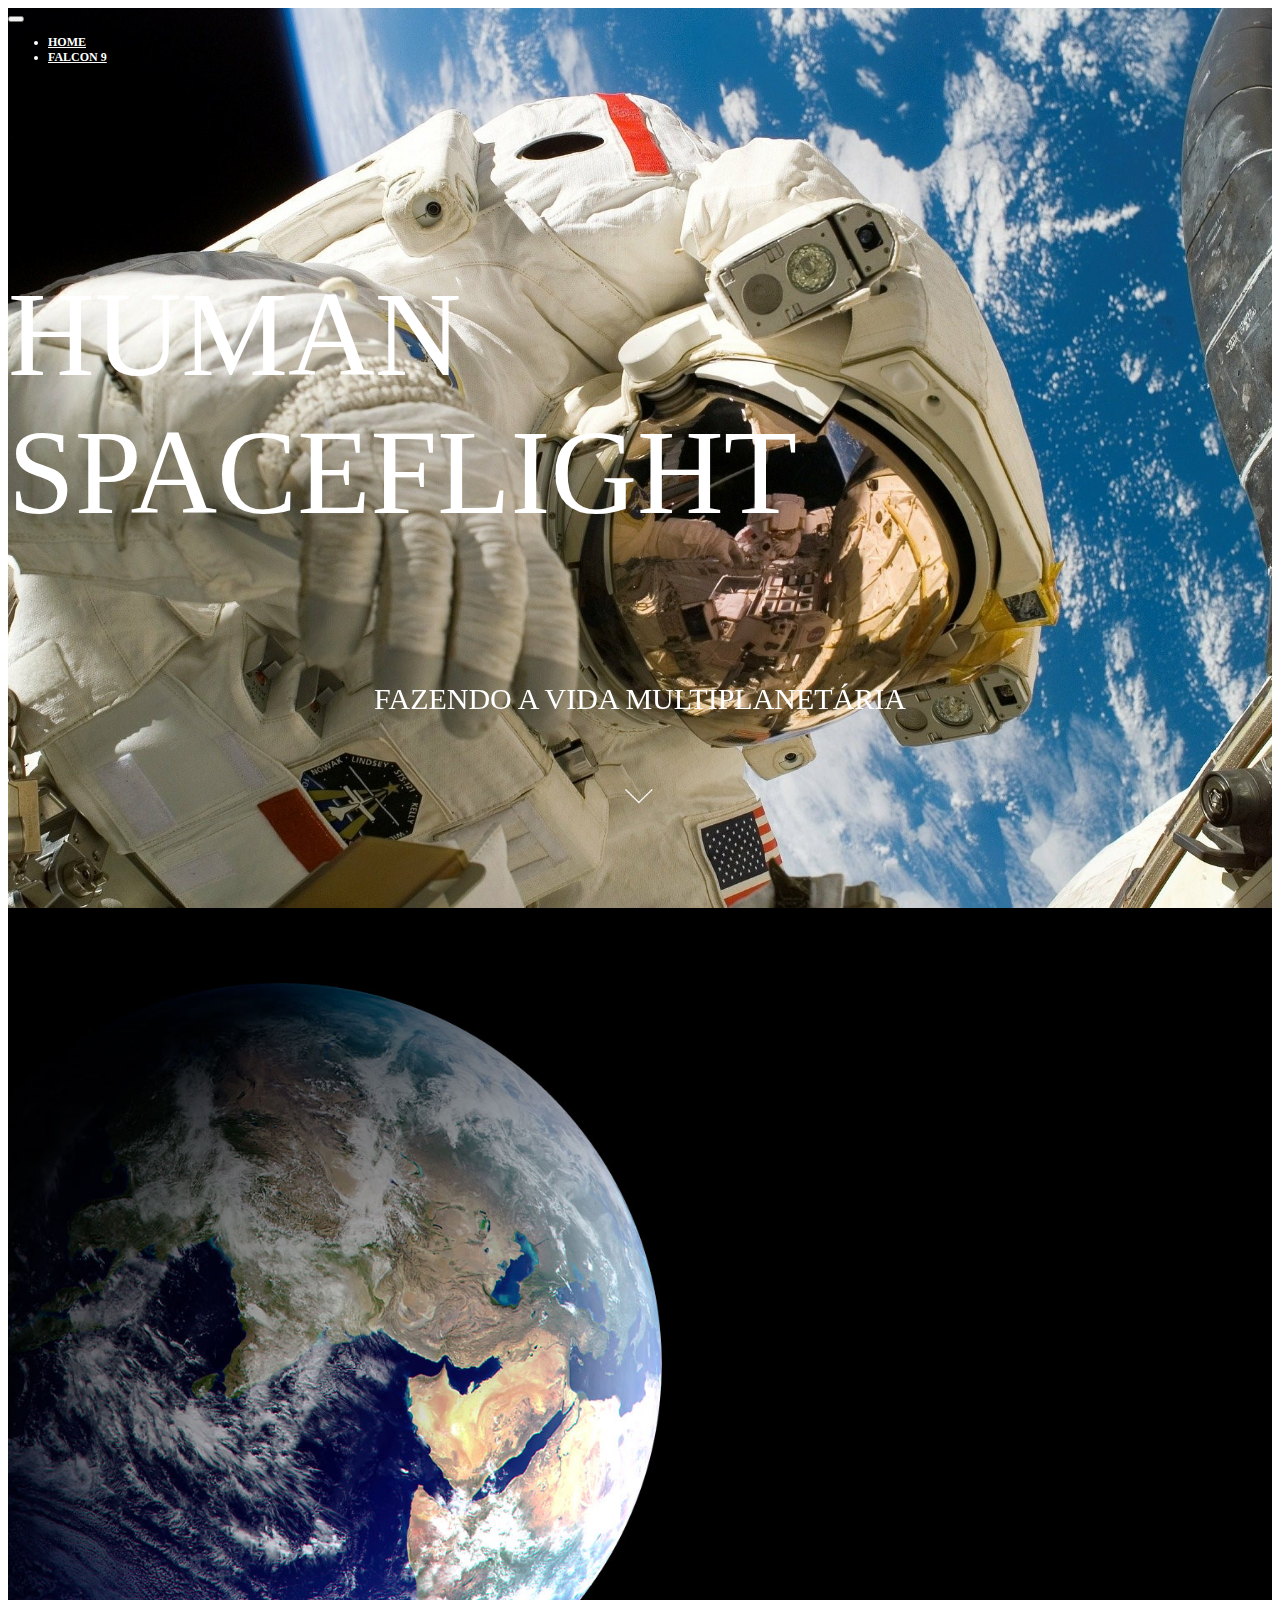
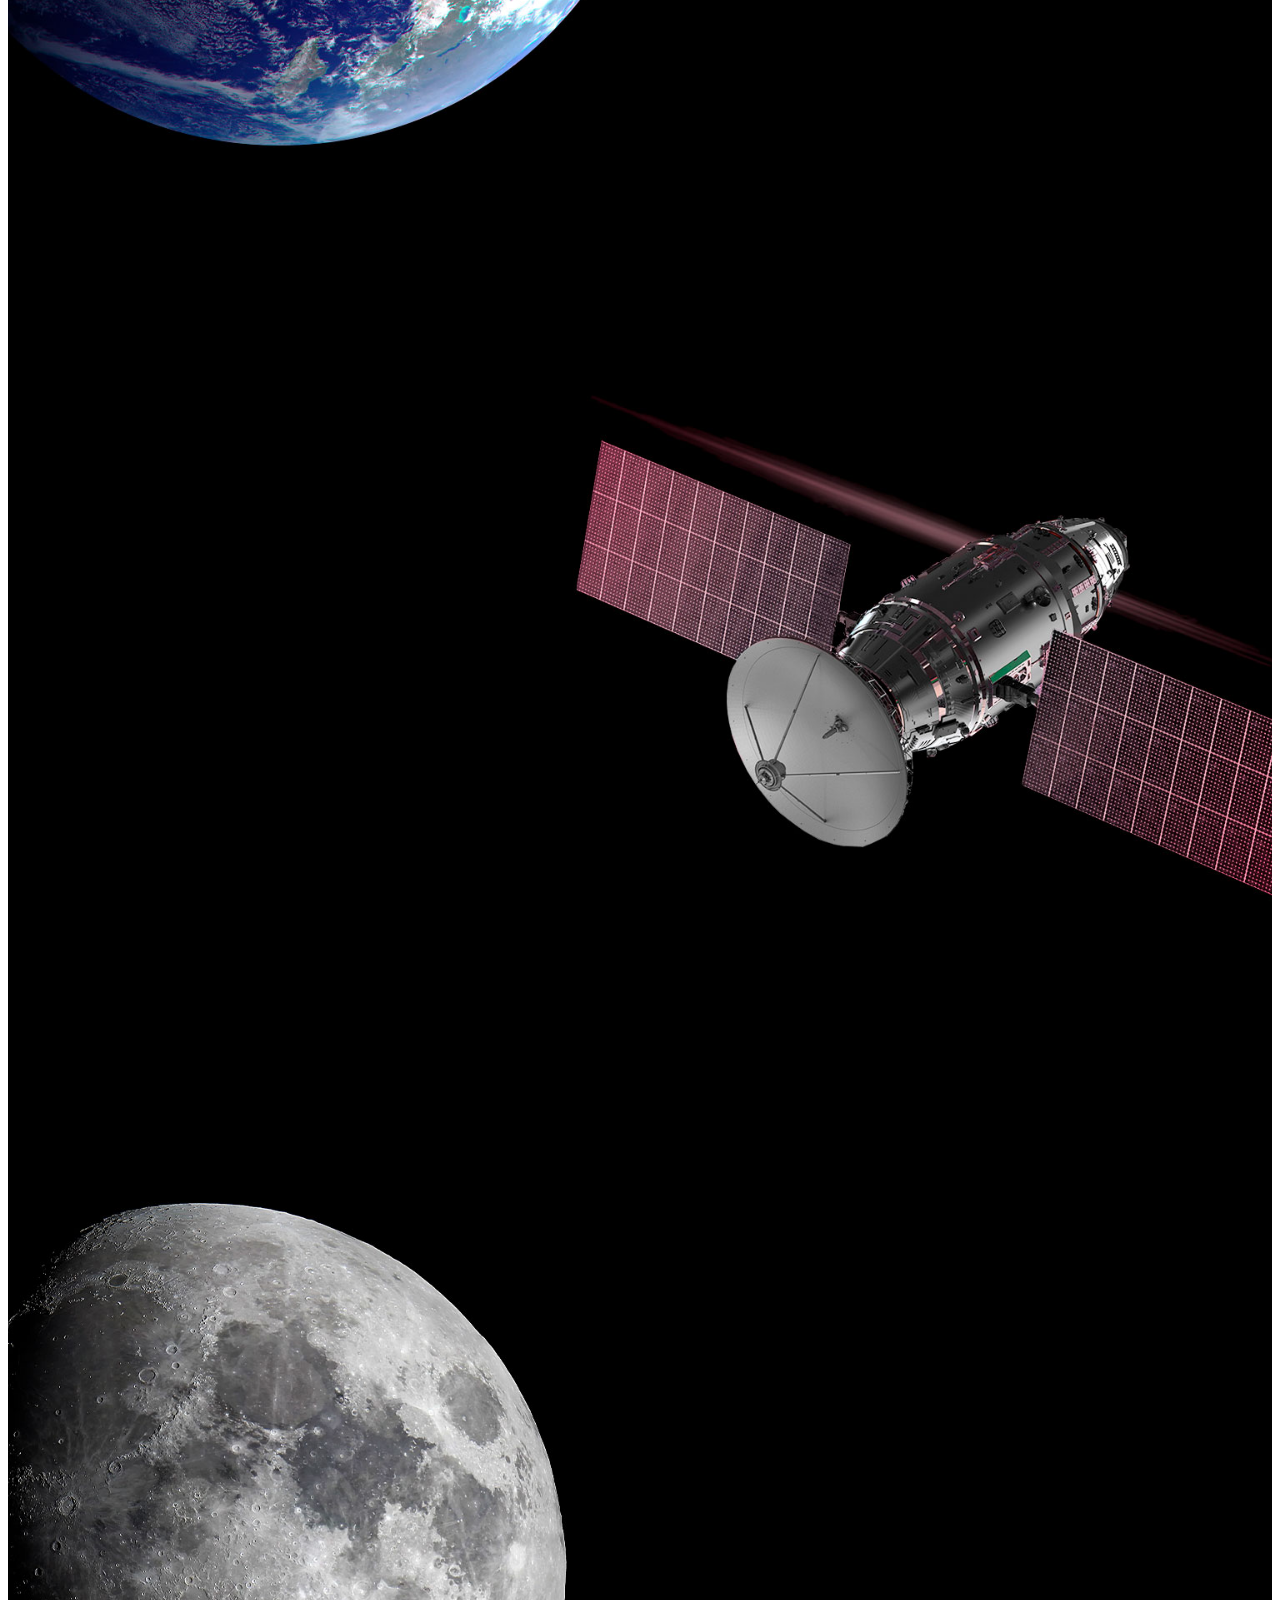
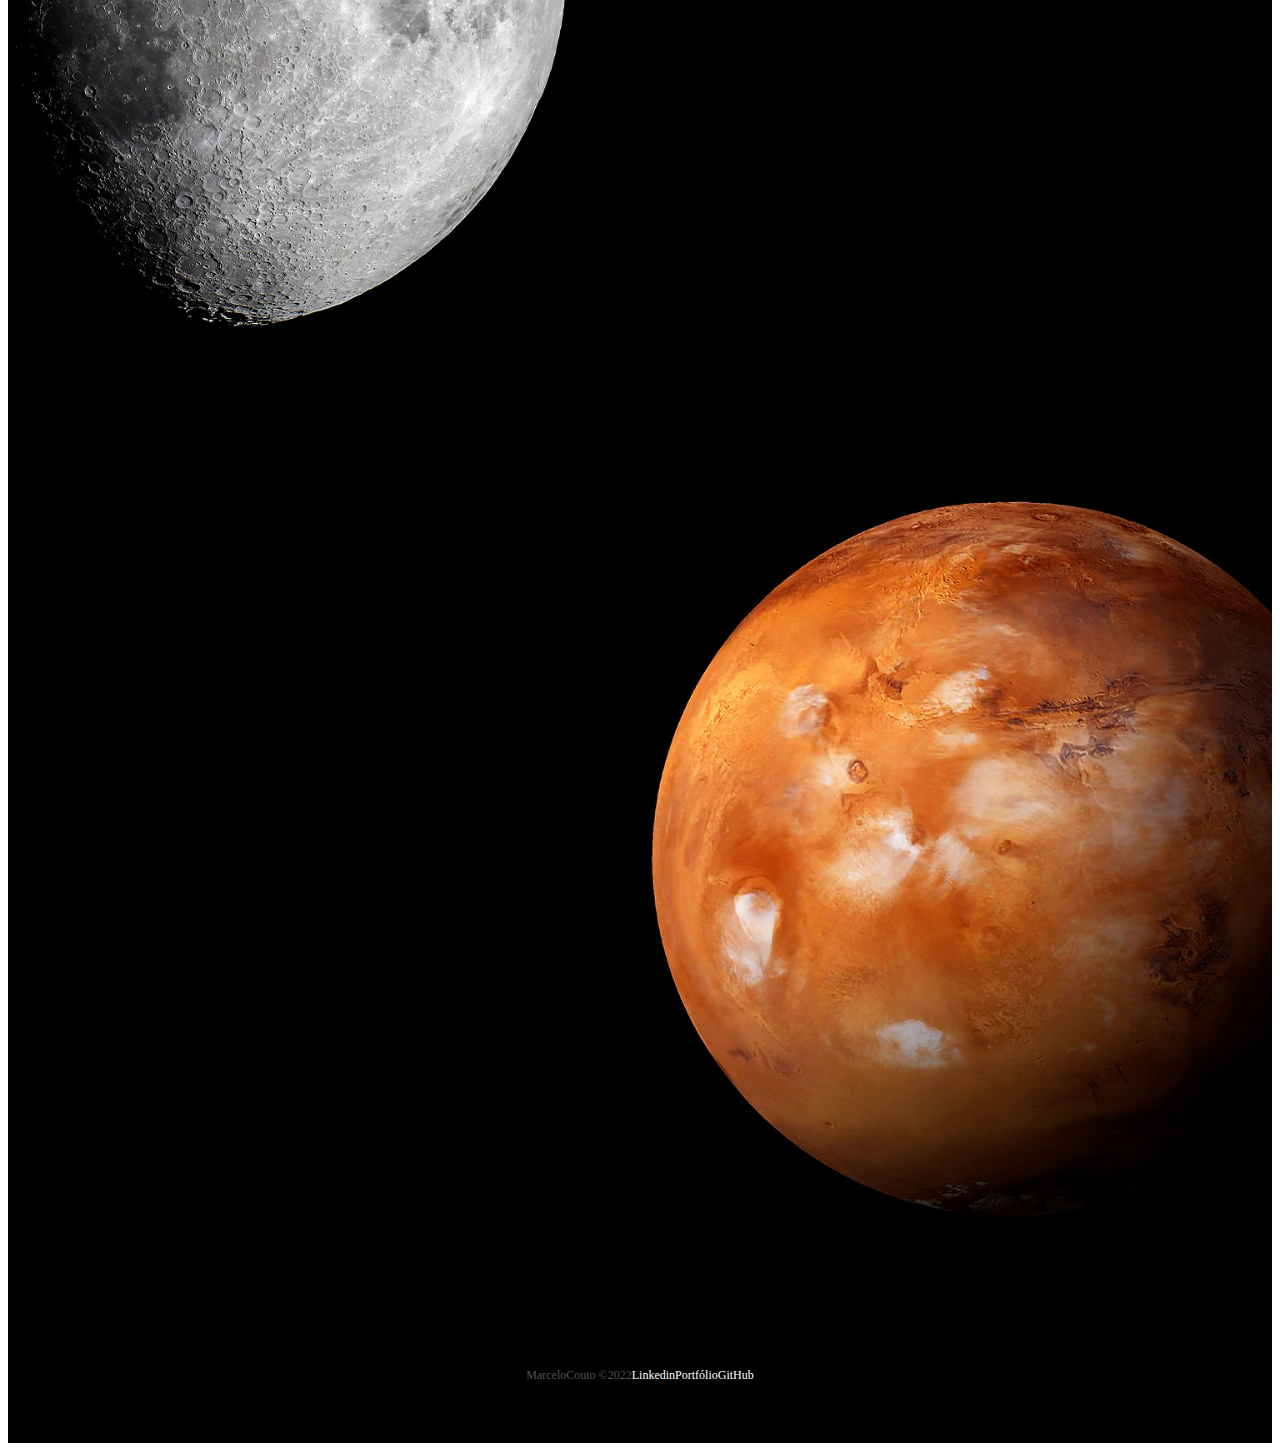
<file: humanSpaceflight.html>
<!DOCTYPE html>
<html lang="pt-br">

<head>
  <meta charset="UTF-8">
  <meta http-equiv="X-UA-Compatible" content="IE=edge">
  <meta name="viewport" content="width=device-width, initial-scale=1.0">

  <!--Bootstrap Css-->
  <link href="https://cdn.jsdelivr.net/npm/bootstrap@5.1.3/dist/css/bootstrap.min.css" rel="stylesheet"
    integrity="sha384-1BmE4kWBq78iYhFldvKuhfTAU6auU8tT94WrHftjDbrCEXSU1oBoqyl2QvZ6jIW3" crossorigin="anonymous">

  <!--Lib Text Css-->
  <link rel="stylesheet" href="https://unpkg.com/aos@next/dist/aos.css" />

  <!--Favicon-->
  <link rel="shortcut icon" href="./images/rocket-fill.svg" type="image/x-icon">

  <!--Link do Css-->
  <link rel="stylesheet" href="./css/style.css">

  <title>Human Spaceflight</title>
</head>

<body>

  <div class="container-fluid container00 container08">
    <div class="container">
      <header class="header">
        <nav class="navbar navbar-expand-lg navbar-dark bg-transparent pt-4">
          <div class="container-fluid">
            <button class="navbar-toggler" type="button" data-bs-toggle="collapse" data-bs-target="#navbarNav"
              aria-controls="navbarNav" aria-expanded="false" aria-label="Toggle navigation">
              <span class="navbar-toggler-icon"></span>
            </button>
            <div class="collapse navbar-collapse" id="navbarNav">
              <ul class="navbar-nav">
                <li class="nav-item">
                  <a class="nav-link active" href="/index.html" id="navItem">HOME</a>
                </li>
                <li class="nav-item">
                  <a class="nav-link active" aria-current="page" href="/falcon9.html" id="navItem">FALCON 9</a>
                </li>
              </ul>
            </div>
        </nav>
      </header>
    </div>

    <div class="container text-center container01Content">
      <p class="h1 titleHuman" data-aos="fade-down" data-aos-duration="2000">HUMAN SPACEFLIGHT</p>

      <P class="subTitleHuman" data-aos="fade-down" data-aos-duration="2000">FAZENDO A VIDA MULTIPLANETÁRIA</P>

      <img src="./images/home/arrowDown.gif" alt="arrowDown" class="arrowDown">
    </div>
  </div>

  <div class="container-fluid container00 container09">
    <div class="containerRightContent">
      <p data-aos="fade-down" data-aos-duration="2000">MISSÃO</p>
      <p class="h2 titleSection" data-aos="fade-down" data-aos-duration="2000">ÓRBITA DA TERRA</p>
      <p class="subTitle" data-aos="fade-down" data-aos-duration="2000">EXPERIMENTE O PLANETA AZUL A 300KM DE ALTURA
      </p>
      <button type="button" class="btn btn-outline-light py-3 px-5" data-aos="fade-down"
        data-aos-duration="2000">EXPLORAR</button>
    </div>
  </div>

  <div class="container-fluid container00 container10">
    <div class="containerLeftContent">
      <p data-aos="fade-down" data-aos-duration="2000">MISSÃO</p>
      <p class="h2 titleSection" data-aos="fade-down" data-aos-duration="2000">ESTAÇÃO ESPACIAL</p>
      <p class="subTitle" data-aos="fade-down" data-aos-duration="2000">TRANSPORTANTO HUMANOS PARA O LABORATÓRIO VOADOR
        NO CÉU</p>
      <button type="button" class="btn btn-outline-light py-3 px-5" data-aos="fade-down"
        data-aos-duration="2000">EXPLORAR</button>
    </div>
  </div>

  <div class="container-fluid container00 container11">
    <div class="containerRightContent">
      <p data-aos="fade-down" data-aos-duration="2000">MISSÃO</p>
      <p class="h2 titleSection" data-aos="fade-down" data-aos-duration="2000">LUA</p>
      <p class="subTitle" data-aos="fade-down" data-aos-duration="2000" data-aos="fade-down" data-aos-duration="2000">
        RETORNANDO HUMANOS PARA A NOSSA LUA VIZINHA</p>
      <button type="button" class="btn btn-outline-light py-3 px-5" data-aos="fade-down"
        data-aos-duration="2000">EXPLORAR</button>
    </div>
  </div>

  <div class="container-fluid container00 container12">
    <div class="containerLeftContent">
      <p data-aos="fade-down" data-aos-duration="2000">MISSÃO</p>
      <p class="h2 titleSection" data-aos="fade-down" data-aos-duration="2000">MARTE E ALÉM</p>
      <p class="subTitle" data-aos="fade-down" data-aos-duration="2000">O CAMINHO PARA TORNAR A HUMANIDADE
        MULTIPLANETÁRIA</p>
      <button type="button" class="btn btn-outline-light py-3 px-5" data-aos="fade-down"
        data-aos-duration="2000">EXPLORAR</button>
    </div>
  </div>

  <footer class="container-fluid footer">
    <span class="me-4 copyright">MarceloCouto &copy;2022</span>
    <a href="https://www.linkedin.com/in/marcelo-couto-alm" target="blank" class="me-4">Linkedin</a>
    <a href="https://marcelo-couto.web.app/" target="blank" class="me-4">Portfólio</a>
    <a href="https://github.com/marcelocouto-alm" target="blank" class="me-4">GitHub</a>
  </footer>

  <!--Bootstrap Script-->
  <script src="https://cdn.jsdelivr.net/npm/bootstrap@5.1.3/dist/js/bootstrap.bundle.min.js"
    integrity="sha384-ka7Sk0Gln4gmtz2MlQnikT1wXgYsOg+OMhuP+IlRH9sENBO0LRn5q+8nbTov4+1p" crossorigin="anonymous">
  </script>

  <!--Lib Text Script-->
  <script src="https://unpkg.com/aos@next/dist/aos.js"></script>
  <script>
    AOS.init();
  </script>

</body>

</html>
</file>
<file: css/style.css>
@import url(https://fonts.googleapis.com/css2?family=Rubik:wght@400;514&amp;display=swap);
* {
  color: white;
}

.header {
  font-size: 12px;
  font-weight: bold;
}
.header #navItem:hover {
  color: #b9b9b9;
}

.container00 {
  min-height: 100vh;
  background-size: cover;
  background-repeat: no-repeat;
  background-position: center;
}

.arrowDown {
  display: inline-block;
  width: 90px;
  margin-top: 5px;
}

#button {
  padding: 15px 35px;
  border: 2px solid white;
}

.footer {
  background-color: black;
  height: 15vh;
  font-size: 12px;
  font-weight: 500;
  display: flex;
  align-items: center;
  justify-content: center;
}
.footer a {
  text-decoration: none;
  color: white;
}
.footer a:hover {
  color: #b9b9b9;
}
.footer .copyright {
  color: #555252;
}

@media (max-width: 405px) {
  .logoPc {
    width: 180px;
    margin-top: 15px;
  }
  .footer {
    font-size: 10px;
  }
}
@media (max-width: 350px) {
  .logoPc {
    width: 150px;
    margin-top: 15px;
  }
}
.container00.container01 {
  background-image: url(../../images/home/01.jpg);
}
.container00.container02 {
  background-image: url(../../images/home/03.jpg);
}
.container00.container03 {
  background-image: url(../../images/home/02.gif);
}
.container00.container04 {
  background-image: url(../../images/home/04.jpg);
}

.titlePadding {
  padding-top: 200px;
}

.shortTitle {
  width: 550px;
  margin-bottom: 25px;
}

.mediumTitle {
  width: 650px;
  margin-bottom: 25px;
}

@media (max-width: 750px) {
  .titlePadding {
    padding-top: 120px;
  }
  .shortTitle,
  .mediumTitle {
    width: auto;
    font-size: 50px;
  }
}
@media (max-width: 380px) {
  .shortTitle,
  .mediumTitle {
    width: auto;
    font-size: 40px;
  }
}
.container00.container05 {
  background-image: url(../images/falcon9/01.jpg);
}
.container00.container06 {
  background-image: url(../images/falcon9/02.jpg);
}
.container00.carrossel01 {
  background-image: url(../images/falcon9/03.jpg);
}
.container00.carrossel02 {
  background-image: url(../images/falcon9/04.jpg);
}
.container00.carrossel03 {
  background-image: url(../images/falcon9/05.jpg);
}
.container00.carrossel04 {
  background-image: url(../images/falcon9/06.jpg);
}
.container00.carrossel05 {
  background-image: url(../images/falcon9/07.jpg);
}
.container00.container07 {
  background-image: url(../images/falcon9/08.jpg);
}

.titleFalcon9 {
  font-size: 90px;
  font-family: "Rubik", sans-serif;
  font-weight: 514;
  color: black;
}

.subTitleFalcon9 {
  color: black;
}

.titleContent {
  display: flex;
  flex-direction: column;
  justify-content: center;
  height: 80vh;
}

.numbers {
  background-color: black;
  height: 40vh;
  display: flex;
  flex-direction: column;
  justify-content: center;
}
.numbers .titleNumb {
  font-size: 90px;
}
.numbers .subTitleNumb {
  font-size: 20px;
}

.falcon9Desc {
  font-size: 22px;
  width: 640px;
  line-height: 50px;
}

.containerFalcon9Desc {
  display: grid;
  height: 90vh;
  align-items: center;
  justify-content: left;
}

#overViewPosition {
  width: 500px;
  margin-left: 13%;
  padding-top: 15%;
}

.carrosselSlide img {
  height: 100vh;
}

.carousselText {
  background-color: black;
}

@media (max-width: 768px) {
  .numbers .titleNumb {
    font-size: 80px;
  }
  .numbers .subTitleNumb {
    font-size: 18px;
  }
  #overViewPosition {
    padding-top: 35%;
  }
  .falcon9Desc {
    width: auto;
  }
}
@media (max-width: 575px) {
  .numbers {
    height: 60vh;
  }
  #overViewPosition {
    width: auto;
    margin-left: auto;
  }
}
@media (max-width: 375px) {
  .titleFalcon9 {
    font-size: 50px;
  }
  .falcon9Desc {
    font-size: 18px;
    line-height: auto;
  }
  .subTitleFalcon9 {
    font-size: 16px;
  }
}
.container00.container08 {
  background-image: url(../../images/humanFlight/01.jpg);
}
.container00.container09 {
  background-image: url(../../images/humanFlight/02.jpg);
}
.container00.container10 {
  background-image: url(../../images/humanFlight/03.jpg);
}
.container00.container11 {
  background-image: url(../../images/humanFlight/04.jpg);
}
.container00.container12 {
  background-image: url(../../images/humanFlight/05.jpg);
}

.container01Content {
  height: 90vh;
  display: flex;
  flex-direction: column;
  justify-content: center;
  align-items: center;
}
.container01Content .titleHuman {
  font-size: 120px;
}
.container01Content .subTitleHuman {
  margin-top: 20px;
  margin-bottom: 50px;
  font-size: 30px;
  font-weight: 500;
}

.earthDesc {
  background-color: black;
  height: 25vh;
  display: flex;
  align-items: center;
  justify-content: center;
}
.earthDesc .textDescEarth {
  color: #d8d8d8;
  font-weight: 400;
  font-size: 20px;
  width: 800px;
}

.containerRightContent {
  margin-left: 55%;
  padding-top: 15%;
}

.titleSection {
  font-size: 60px;
  font-weight: bold;
}

.subTitle {
  font-weight: 300;
  margin-bottom: 40px;
}

.containerLeftContent {
  margin-left: 5%;
  padding-top: 15%;
}

@media (max-width: 768px) {
  .container01Content .titleHuman {
    font-size: 90px;
  }
  .container01Content img {
    width: 150px;
  }
  .containerRightContent {
    margin-left: 15%;
  }
  .containerLeftContent {
    margin-left: 15%;
  }
  .earthDesc .textDescEarth {
    font-weight: 400;
    font-size: 18px;
    width: auto;
  }
}
@media (max-width: 610px) {
  .container01Content .titleHuman {
    font-size: 60px;
  }
  .subTitleHuman {
    font-size: 24px;
  }
  .containerRightContent {
    margin-left: 5%;
  }
  .containerLeftContent {
    margin-left: 5%;
  }
  .titleSection {
    font-size: 50px;
  }
}
@media (max-width: 380px) {
  .container01Content .titleHuman {
    font-size: 40px;
  }
  img {
    width: 100px;
  }
}

/*# sourceMappingURL=style.css.map */
</file>
